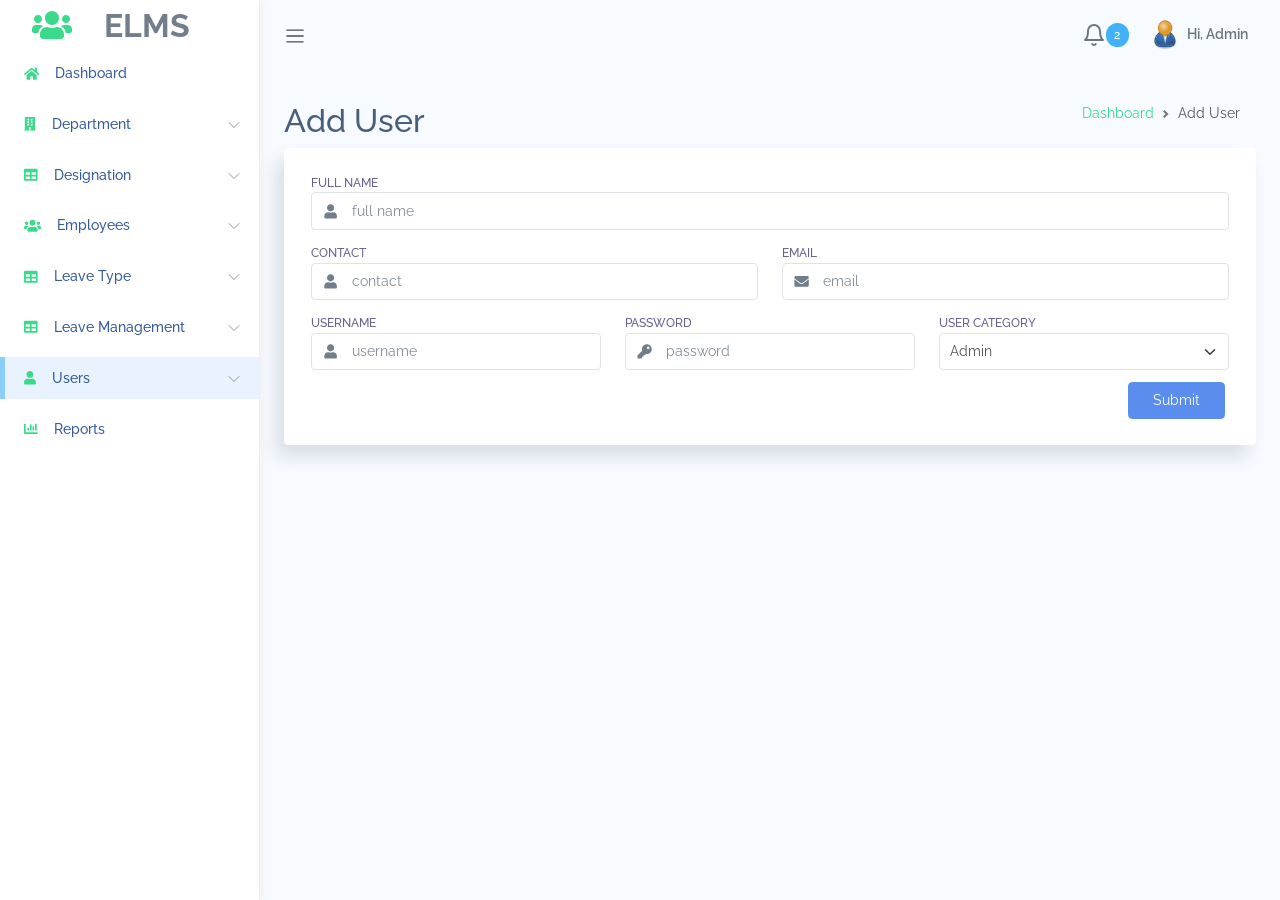
<file: newleave/add_user.html>
<!DOCTYPE html>
<html lang="en">
<head>
    <meta charset="UTF-8">
    <meta name="viewport" content="width=device-width, initial-scale=1.0">
    <title>Add User</title>
    
    <link rel="stylesheet" href="assets/css/bootstrap.css">
    
      <script defer src="assets/fontawesome/js/all.min.js"></script>
    <link rel="stylesheet" href="assets/vendors/perfect-scrollbar/perfect-scrollbar.css">
    <link rel="stylesheet" href="assets/css/app.css">
      <style type="text/css">
        .notif:hover{
          background-color: rgba(0,0,0,0.1);
                  }
      </style>
</head>
<body>
    <div id="app">
        <div id="sidebar" class='active'>
            <div class="sidebar-wrapper active">
    <div class="sidebar-header" style="height: 50px;margin-top: -30px">
                      <i class="fa fa-users text-success me-4"></i>
                        <span>ELMS</span>
                </div>
               <div class="sidebar-menu">
                  <ul class="menu">
                     <li class="sidebar-item ">
                        <a href="index.html" class='sidebar-link'>
                        <i class="fa fa-home text-success"></i>
                        <span>Dashboard</span>
                        </a>
                     </li>
                     <li class="sidebar-item  has-sub">
                        <a href="#" class='sidebar-link'>
                        <i class="fa fa-building text-success"></i>
                        <span>Department</span>
                        </a>
                        <ul class="submenu ">
                           <li>
                              <a href="add_department.html">Add Department</a>
                           </li>
                           <li>
                              <a href="manage_department.html">Manage Department</a>
                           </li>
                        </ul>
                     </li>
                     <li class="sidebar-item  has-sub">
                        <a href="#" class='sidebar-link'>
                        <i class="fa fa-table text-success"></i>
                        <span>Designation</span>
                        </a>
                        <ul class="submenu ">
                           <li>
                              <a href="add_designation.html">Add Designation</a>
                           </li>
                           <li>
                              <a href="manage_designation.html">Manage Designation</a>
                           </li>
                        </ul>
                     </li>
                     <li class="sidebar-item  has-sub">
                        <a href="#" class='sidebar-link'>
                        <i class="fa fa-users text-success"></i>
                        <span>Employees</span>
                        </a>
                        <ul class="submenu ">
                           <li>
                              <a href="add_employee.html">Add Employee</a>
                           </li>
                           <li>
                              <a href="manage_employee.html">Manage Employee</a>
                           </li>
                        </ul>
                     </li>
                     <li class="sidebar-item  has-sub">
                        <a href="#" class='sidebar-link'>
                        <i class="fa fa-table text-success"></i>
                        <span>Leave Type</span>
                        </a>
                        <ul class="submenu ">
                           <li>
                              <a href="add_leave_type.html">Add Leave Type</a>
                           </li>
                           <li>
                              <a href="manage_leave_type.html">Manage Leave Type</a>
                           </li>
                        </ul>
                     </li>
                     <li class="sidebar-item  has-sub">
                        <a href="#" class='sidebar-link'>
                        <i class="fa fa-table text-success"></i>
                        <span>Leave Management</span>
                        </a>
                        <ul class="submenu ">
                           <li>
                              <a href="all_leave.html">All Leaves</a>
                           </li>
                           <li>
                              <a href="pending_leave.html">Pending Leaves</a>
                           </li>
                           <li>
                              <a href="approve_leave.html">Approve Leaves</a>
                           </li>
                           <li>
                              <a href="not_approve_leave.html">Not Approve Leaves</a>
                           </li>
                        </ul>
                     </li>
                     <li class="sidebar-item active has-sub">
                        <a href="#" class='sidebar-link'>
                        <i class="fa fa-user text-success"></i>
                        <span>Users</span>
                        </a>
                        <ul class="submenu ">
                           <li>
                              <a href="add_user.html">Add User</a>
                           </li>
                           <li>
                              <a href="manage_user.html">Manage Users</a>
                           </li>
                        </ul>
                     </li>
                     <li class="sidebar-item ">
                        <a href="reports.html" class='sidebar-link'>
                        <i class="fa fa-chart-bar text-success"></i>
                        <span>Reports</span>
                        </a>
                     </li>
                  </ul>
    </div>
    <button class="sidebar-toggler btn x"><i data-feather="x"></i></button>
</div>
        </div>
        <div id="main">
            <nav class="navbar navbar-header navbar-expand navbar-light">
                <a class="sidebar-toggler" href="#"><span class="navbar-toggler-icon"></span></a>
                <button class="btn navbar-toggler" type="button" data-bs-toggle="collapse" data-bs-target="#navbarSupportedContent"
                    aria-controls="navbarSupportedContent" aria-expanded="false" aria-label="Toggle navigation">
                    <span class="navbar-toggler-icon"></span>
                </button>
                <div class="collapse navbar-collapse" id="navbarSupportedContent">
                    <ul class="navbar-nav d-flex align-items-center navbar-light ms-auto">
                      <li class="dropdown nav-icon">
                            <a href="#" data-bs-toggle="dropdown"
                                class="nav-link  dropdown-toggle nav-link-lg nav-link-user">
                                <div class="d-lg-inline-block">
                                    <i data-feather="bell"></i><span class="badge bg-info">2</span>
                                </div>
                            </a>
                            <div class="dropdown-menu dropdown-menu-end dropdown-menu-large">
                                <h6 class='py-2 px-4'>Notifications</h6>
                                <ul class="list-group rounded-none">
                                    <li class="list-group-item border-0 align-items-start">
                                    <div class="row mb-2">
                                    <div class="col-md-12 notif">
                                            <a href="leave_details.html"><h6 class='text-bold'>John Doe</h6>
                                            <p class='text-xs'>
                                                applied for leave at 05-21-2021
                                            </p></a>
                                        </div>
                                    <div class="col-md-12 notif">
                                            <a href="leave_details.html"><h6 class='text-bold'>Jane Doe</h6>
                                            <p class='text-xs'>
                                                applied for leave at 05-21-2021
                                            </p></a>
                                        </div>
                                      </div>
                                    </li>
                                </ul>
                            </div>
                        </li>
                     <li class="dropdown">
                        <a href="#" data-bs-toggle="dropdown"
                           class="nav-link dropdown-toggle nav-link-lg nav-link-user">
                           <div class="avatar me-1">
                              <img src="assets/images/admin.png" alt="" srcset="">
                           </div>
                           <div class="d-none d-md-block d-lg-inline-block">Hi, Admin</div>
                        </a>
                        <div class="dropdown-menu dropdown-menu-end">
                           <a class="dropdown-item" href="#"><i data-feather="user"></i> Account</a>
                           <a class="dropdown-item" href="#"><i data-feather="settings"></i> Settings</a>
                           <div class="dropdown-divider"></div>
                           <a class="dropdown-item" href="login.html"><i data-feather="log-out"></i> Logout</a>
                        </div>
                     </li>
                  </ul>
                </div>
            </nav>
            
<div class="main-content container-fluid">
    <div class="page-title">
        <div class="row">
            <div class="col-12 col-md-6 order-md-1 order-last">
                <h3>Add User</h3>
            </div>
            <div class="col-12 col-md-6 order-md-2 order-first">
                <nav aria-label="breadcrumb" class='breadcrumb-header'>
                    <ol class="breadcrumb">
                        <li class="breadcrumb-item"><a href="index.html" class="text-success">Dashboard</a></li>
                        <li class="breadcrumb-item active" aria-current="page">Add User</li>
                    </ol>
                </nav>
            </div>
        </div>

    </div>


    <!-- // Basic multiple Column Form section start -->
    <section id="multiple-column-form">
        <div class="row match-height">
            <div class="col-12">
                <div class="card">
                    <div class="card-content">
                        <div class="card-body">
                            <form class="form">
                                <div class="row">
                                    <div class="col-md-12 col-12">
                                        <div class="form-group has-icon-left">
                                            <label for="first-name-icon">Full Name</label>
                                            <div class="position-relative">
                                                <input type="text" class="form-control" placeholder="full name" id="first-name-icon">
                                                <div class="form-control-icon">
                                                    <i class="fa fa-user"></i>
                                                </div>
                                            </div>
                                        </div>
                                    </div>
                                    <div class="col-md-6 col-12">
                                        <div class="form-group has-icon-left">
                                            <label for="first-name-icon">Contact</label>
                                            <div class="position-relative">
                                                <input type="text" class="form-control" placeholder="contact" id="first-name-icon">
                                                <div class="form-control-icon">
                                                    <i class="fa fa-user"></i>
                                                </div>
                                            </div>
                                        </div>
                                    </div><div class="col-md-6 col-12">
                                        <div class="form-group has-icon-left">
                                            <label for="first-name-icon">Email</label>
                                            <div class="position-relative">
                                                <input type="text" class="form-control" placeholder="email" id="first-name-icon">
                                                <div class="form-control-icon">
                                                    <i class="fa fa-envelope"></i>
                                                </div>
                                            </div>
                                        </div>
                                    </div>
                                    <div class="col-md-4 col-12">
                                        <div class="form-group has-icon-left">
                                            <label for="first-name-icon">Username</label>
                                            <div class="position-relative">
                                                <input type="text" class="form-control" placeholder="username" id="first-name-icon">
                                                <div class="form-control-icon">
                                                    <i class="fa fa-user"></i>
                                                </div>
                                            </div>
                                        </div>
                                    </div>
                                    <div class="col-md-4 col-12">
                                        <div class="form-group has-icon-left">
                                            <label for="first-name-icon">Password</label>
                                            <div class="position-relative">
                                                <input type="password" class="form-control" placeholder="password" id="first-name-icon">
                                                <div class="form-control-icon">
                                                    <i class="fa fa-key"></i>
                                                </div>
                                            </div>
                                        </div>
                                    </div>
                                    <div class="col-md-4 col-12">
                                        <div class="form-group has-icon-left">
                                            <label for="first-name-icon">User Category</label>
                                            <div class="position-relative">
                                                <fieldset class="form-group">
                                                    <select class="form-select" id="basicSelect">
                                                        <option>Admin</option>
                                                        <option>Staff</option>
                                                    </select>
                                                </fieldset>
                                            </div>
                                        </div>
                                    </div>
                                    <div class="col-12 d-flex justify-content-end">
                                        <button type="submit" class="btn btn-primary me-1 mb-1">Submit</button>
                                    </div>
                                </div>
                            </form>
                        </div>
                    </div>
                </div>
            </div>
        </div>
    </section>
    <!-- // Basic multiple Column Form section end -->
</div>

        </div>
    </div>
    <script src="assets/js/feather-icons/feather.min.js"></script>
    <script src="assets/vendors/perfect-scrollbar/perfect-scrollbar.min.js"></script>
    <script src="assets/js/app.js"></script>
    
    <script src="assets/js/main.js"></script>
</body>
</html>
</file>
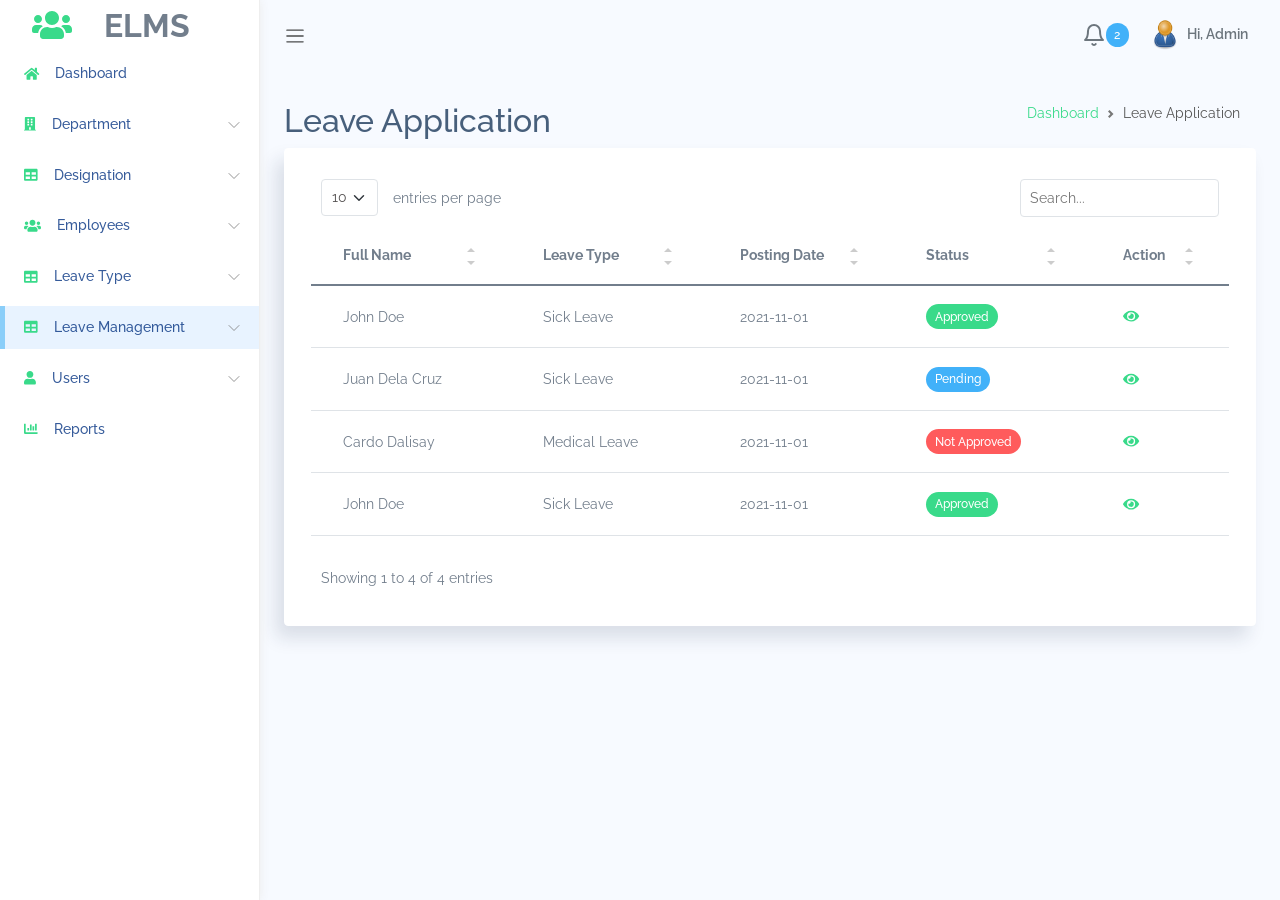
<file: newleave/all_leave.html>
<!DOCTYPE html>
<html lang="en">

<head>
    <meta charset="UTF-8">
    <meta name="viewport" content="width=device-width, initial-scale=1.0">
    <title>List of Leaves Application</title>

    <link rel="stylesheet" href="assets/css/bootstrap.css">

    <link rel="stylesheet" href="assets/vendors/simple-datatables/style.css">

    <script defer src="assets/fontawesome/js/all.min.js"></script>
    <link rel="stylesheet" href="assets/vendors/perfect-scrollbar/perfect-scrollbar.css">
    <link rel="stylesheet" href="assets/css/app.css">
    <link rel="shortcut icon" href="assets/images/favicon.svg" type="image/x-icon">
</head>

<body>
    <div id="app">
        <div id="sidebar" class='active'>
            <div class="sidebar-wrapper active">
<div class="sidebar-header" style="height: 50px;margin-top: -30px">
                      <i class="fa fa-users text-success me-4"></i>
                        <span>ELMS</span>
                </div>
               <div class="sidebar-menu">
                  <ul class="menu">
                     <li class="sidebar-item ">
                        <a href="index.html" class='sidebar-link'>
                        <i class="fa fa-home text-success"></i>
                        <span>Dashboard</span>
                        </a>
                     </li>
                     <li class="sidebar-item has-sub">
                        <a href="#" class='sidebar-link'>
                        <i class="fa fa-building text-success"></i>
                        <span>Department</span>
                        </a>
                        <ul class="submenu ">
                           <li>
                              <a href="add_department.html">Add Department</a>
                           </li>
                           <li>
                              <a href="manage_department.html">Manage Department</a>
                           </li>
                        </ul>
                     </li>
                     <li class="sidebar-item has-sub">
                        <a href="#" class='sidebar-link'>
                        <i class="fa fa-table text-success"></i>
                        <span>Designation</span>
                        </a>
                        <ul class="submenu ">
                           <li>
                              <a href="add_designation.html">Add Designation</a>
                           </li>
                           <li>
                              <a href="manage_designation.html">Manage Designation</a>
                           </li>
                        </ul>
                     </li>
                     <li class="sidebar-item has-sub">
                        <a href="#" class='sidebar-link'>
                        <i class="fa fa-users text-success"></i>
                        <span>Employees</span>
                        </a>
                        <ul class="submenu ">
                           <li>
                              <a href="add_employee.html">Add Employee</a>
                           </li>
                           <li>
                              <a href="manage_employee.html">Manage Employee</a>
                           </li>
                        </ul>
                     </li>
                     <li class="sidebar-item  has-sub">
                        <a href="#" class='sidebar-link'>
                        <i class="fa fa-table text-success"></i>
                        <span>Leave Type</span>
                        </a>
                        <ul class="submenu ">
                           <li>
                              <a href="add_leave_type.html">Add Leave Type</a>
                           </li>
                           <li>
                              <a href="manage_leave_type.html">Manage Leave Type</a>
                           </li>
                        </ul>
                     </li>
                     <li class="sidebar-item active has-sub">
                        <a href="#" class='sidebar-link'>
                        <i class="fa fa-table text-success"></i>
                        <span>Leave Management</span>
                        </a>
                        <ul class="submenu ">
                           <li>
                              <a href="all_leave.html">All Leaves</a>
                           </li>
                           <li>
                              <a href="pending_leave.html">Pending Leaves</a>
                           </li>
                           <li>
                              <a href="approve_leave.html">Approve Leaves</a>
                           </li>
                           <li>
                              <a href="not_approve_leave.html">Not Approve Leaves</a>
                           </li>
                        </ul>
                     </li>
                     <li class="sidebar-item  has-sub">
                        <a href="#" class='sidebar-link'>
                        <i class="fa fa-user text-success"></i>
                        <span>Users</span>
                        </a>
                        <ul class="submenu ">
                           <li>
                              <a href="add_user.html">Add User</a>
                           </li>
                           <li>
                              <a href="manage_user.html">Manage Users</a>
                           </li>
                        </ul>
                     </li>
                     <li class="sidebar-item ">
                        <a href="reports.html" class='sidebar-link'>
                        <i class="fa fa-chart-bar text-success"></i>
                        <span>Reports</span>
                        </a>
                     </li>
                  </ul>
                </div>
                <button class="sidebar-toggler btn x"><i data-feather="x"></i></button>
            </div>
        </div>
        <div id="main">
            <nav class="navbar navbar-header navbar-expand navbar-light">
                <a class="sidebar-toggler" href="#"><span class="navbar-toggler-icon"></span></a>
                <button class="btn navbar-toggler" type="button" data-bs-toggle="collapse"
                    data-bs-target="#navbarSupportedContent" aria-controls="navbarSupportedContent"
                    aria-expanded="false" aria-label="Toggle navigation">
                    <span class="navbar-toggler-icon"></span>
                </button>
                <div class="collapse navbar-collapse" id="navbarSupportedContent">
                    <ul class="navbar-nav d-flex align-items-center navbar-light ms-auto">
                      <li class="dropdown nav-icon">
                            <a href="#" data-bs-toggle="dropdown"
                                class="nav-link  dropdown-toggle nav-link-lg nav-link-user">
                                <div class="d-lg-inline-block">
                                    <i data-feather="bell"></i><span class="badge bg-info">2</span>
                                </div>
                            </a>
                            <div class="dropdown-menu dropdown-menu-end dropdown-menu-large">
                                <h6 class='py-2 px-4'>Notifications</h6>
                                <ul class="list-group rounded-none">
                                    <li class="list-group-item border-0 align-items-start">
                                    <div class="row mb-2">
                                    <div class="col-md-12 notif">
                                            <a href="leave_details.html"><h6 class='text-bold'>John Doe</h6>
                                            <p class='text-xs'>
                                                applied for leave at 05-21-2021
                                            </p></a>
                                        </div>
                                    <div class="col-md-12 notif">
                                            <a href="leave_details.html"><h6 class='text-bold'>Jane Doe</h6>
                                            <p class='text-xs'>
                                                applied for leave at 05-21-2021
                                            </p></a>
                                        </div>
                                      </div>
                                    </li>
                                </ul>
                            </div>
                        </li>
                     <li class="dropdown">
                        <a href="#" data-bs-toggle="dropdown"
                           class="nav-link dropdown-toggle nav-link-lg nav-link-user">
                           <div class="avatar me-1">
                              <img src="assets/images/admin.png" alt="" srcset="">
                           </div>
                           <div class="d-none d-md-block d-lg-inline-block">Hi, Admin</div>
                        </a>
                        <div class="dropdown-menu dropdown-menu-end">
                           <a class="dropdown-item" href="#"><i data-feather="user"></i> Account</a>
                           <a class="dropdown-item" href="#"><i data-feather="settings"></i> Settings</a>
                           <div class="dropdown-divider"></div>
                           <a class="dropdown-item" href="login.html"><i data-feather="log-out"></i> Logout</a>
                        </div>
                     </li>
                  </ul>
                </div>
            </nav>

            <div class="main-content container-fluid">
                <div class="page-title">
                    <div class="row">
                        <div class="col-12 col-md-6 order-md-1 order-last">
                            <h3>Leave Application</h3>
                        </div>
                        <div class="col-12 col-md-6 order-md-2 order-first">
                            <nav aria-label="breadcrumb" class='breadcrumb-header'>
                                <ol class="breadcrumb">
                                    <li class="breadcrumb-item"><a href="index.html" class="text-success">Dashboard</a></li>
                                    <li class="breadcrumb-item active" aria-current="page">Leave Application</li>
                                </ol>
                            </nav>
                        </div>
                    </div>
                </div>
                <section class="section">
                    <div class="card">
                        <div class="card-body">
                            <table class='table' id="table1">
                                <thead>
                                    <tr>
                                        <th>Full Name</th>
                                        <th>Leave Type</th>
                                        <th>Posting Date</th>
                                        <th>Status</th>
                                        <th>Action</th>
                                    </tr>
                                </thead>
                                <tbody>
                                    <tr>
                                        <td>John Doe</td>
                                        <td>Sick Leave</td>
                                        <td>2021-11-01</td>
                                        <td>
                                            <span class="badge bg-success">Approved</span>
                                        </td>
                                        <td><a href="editDesignation.php"><i class="fa fa-eye text-success"></i></a></td>
                                    </tr>
                                    <tr>
                                        <td>Juan Dela Cruz</td>
                                        <td>Sick Leave</td>
                                        <td>2021-11-01</td>
                                        <td>
                                            <span class="badge bg-info">Pending</span>
                                        </td>
                                        <td><a href="editDesignation.php"><i class="fa fa-eye text-success"></i></a></td>
                                    </tr>
                                    <tr>
                                        <td>Cardo Dalisay</td>
                                        <td>Medical Leave</td>
                                        <td>2021-11-01</td>
                                        <td>
                                            <span class="badge bg-danger">Not Approved</span>
                                        </td>
                                        <td><a href="editDesignation.php"><i class="fa fa-eye text-success"></i></a></td>
                                    </tr>
                                    <tr>
                                        <td>John Doe</td>
                                        <td>Sick Leave</td>
                                        <td>2021-11-01</td>
                                        <td>
                                            <span class="badge bg-success">Approved</span>
                                        </td>
                                        <td><a href="editDesignation.php"><i class="fa fa-eye text-success"></i></a></td>
                                    </tr>
                                </tbody>
                            </table>
                        </div>
                    </div>

                </section>
            </div>
        </div>
    </div>
    <script src="assets/js/feather-icons/feather.min.js"></script>
    <script src="assets/vendors/perfect-scrollbar/perfect-scrollbar.min.js"></script>
    <script src="assets/js/app.js"></script>

    <script src="assets/vendors/simple-datatables/simple-datatables.js"></script>
    <script src="assets/js/vendors.js"></script>

    <script src="assets/js/main.js"></script>
</body>

</html>
</file>
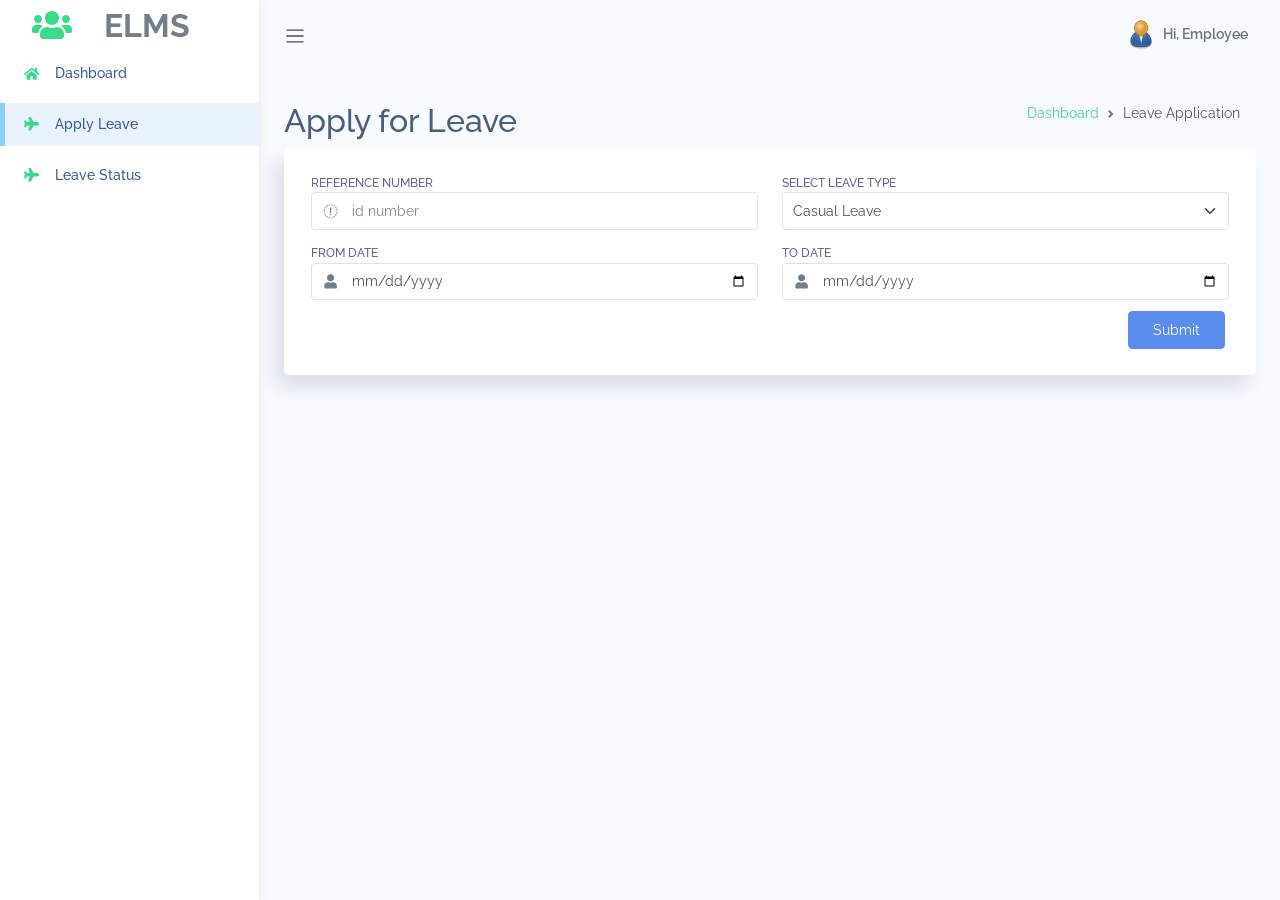
<file: newleave/apply_leave.html>
<!DOCTYPE html>
<html lang="en">
<head>
    <meta charset="UTF-8">
    <meta name="viewport" content="width=device-width, initial-scale=1.0">
    <title>Application Leave</title>
    
    <link rel="stylesheet" href="assets/css/bootstrap.css">
    
      <script defer src="assets/fontawesome/js/all.min.js"></script>
    <link rel="stylesheet" href="assets/vendors/perfect-scrollbar/perfect-scrollbar.css">
    <link rel="stylesheet" href="assets/css/app.css">
</head>
<body>
    <div id="app">
        <div id="sidebar" class='active'>
            <div class="sidebar-wrapper active">
    <div class="sidebar-header" style="height: 50px;margin-top: -30px">
                      <i class="fa fa-users text-success me-4"></i>
                        <span>ELMS</span>
                </div>
               <div class="sidebar-menu">
                  <ul class="menu">
                     <li class="sidebar-item ">
                        <a href="employee.html" class='sidebar-link'>
                        <i class="fa fa-home text-success"></i>
                        <span>Dashboard</span>
                        </a>
                     </li>
                     <li class="sidebar-item active">
                        <a href="apply_leave.html" class='sidebar-link'>
                        <i class="fa fa-plane text-success"></i>
                        <span>Apply Leave</span>
                        </a>
                     </li>
                     <li class="sidebar-item ">
                        <a href="leave_status.html" class='sidebar-link'>
                        <i class="fa fa-plane text-success"></i>
                        <span>Leave Status</span>
                        </a>
                     </li>
                  </ul>
    </div>
    <button class="sidebar-toggler btn x"><i data-feather="x"></i></button>
</div>
        </div>
        <div id="main">
            <nav class="navbar navbar-header navbar-expand navbar-light">
                <a class="sidebar-toggler" href="#"><span class="navbar-toggler-icon"></span></a>
                <button class="btn navbar-toggler" type="button" data-bs-toggle="collapse" data-bs-target="#navbarSupportedContent"
                    aria-controls="navbarSupportedContent" aria-expanded="false" aria-label="Toggle navigation">
                    <span class="navbar-toggler-icon"></span>
                </button>
                <div class="collapse navbar-collapse" id="navbarSupportedContent">
                    <ul class="navbar-nav d-flex align-items-center navbar-light ms-auto">
                      
                     <li class="dropdown">
                        <a href="#" data-bs-toggle="dropdown"
                           class="nav-link dropdown-toggle nav-link-lg nav-link-user">
                           <div class="avatar me-1">
                              <img src="assets/images/admin.png" alt="" srcset="">
                           </div>
                           <div class="d-none d-md-block d-lg-inline-block">Hi, Employee</div>
                        </a>
                        <div class="dropdown-menu dropdown-menu-end">
                           <a class="dropdown-item" href="update.html"><i data-feather="user"></i> Account</a>
                           <a class="dropdown-item" href="update_password.html"><i data-feather="settings"></i> Settings</a>
                           <div class="dropdown-divider"></div>
                           <a class="dropdown-item" href="login.html"><i data-feather="log-out"></i> Logout</a>
                        </div>
                     </li>
                  </ul>
                </div>
            </nav>
            
<div class="main-content container-fluid">
    <div class="page-title">
        <div class="row">
            <div class="col-12 col-md-6 order-md-1 order-last">
                <h3>Apply for Leave</h3>
            </div>
            <div class="col-12 col-md-6 order-md-2 order-first">
                <nav aria-label="breadcrumb" class='breadcrumb-header'>
                    <ol class="breadcrumb">
                        <li class="breadcrumb-item"><a href="index.html" class="text-success">Dashboard</a></li>
                        <li class="breadcrumb-item active" aria-current="page">Leave Application</li>
                    </ol>
                </nav>
            </div>
        </div>

    </div>


    <!-- // Basic multiple Column Form section start -->
    <section id="multiple-column-form">
        <div class="row match-height">
            <div class="col-12">
                <div class="card">
                    <div class="card-content">
                        <div class="card-body">
                            <form class="form">
                                <div class="row">
                                    <div class="col-md-6 col-12">
                                        <div class="form-group has-icon-left">
                                            <label for="first-name-icon">Reference Number</label>
                                            <div class="position-relative">
                                                <input type="text" class="form-control" placeholder="id number" id="first-name-icon">
                                                <div class="form-control-icon">
                                                    <i class="fa fa-hash"></i>
                                                </div>
                                            </div>
                                        </div>
                                    </div>
                                    <div class="col-md-6 col-12">
                                        <div class="form-group has-icon-left">
                                            <label for="first-name-icon">Select Leave Type</label>
                                            <div class="position-relative">
                                                <fieldset class="form-group">
                                                    <select class="form-select" id="basicSelect">
                                                        <option>Casual Leave</option>
                                                        <option>Sick Leave</option>
                                                    </select>
                                                </fieldset>
                                            </div>
                                        </div>
                                    </div>
                                    <div class="col-md-6 col-12">
                                        <div class="form-group has-icon-left">
                                            <label for="first-name-icon">From Date</label>
                                            <div class="position-relative">
                                                <input type="date" class="form-control" placeholder="first name" id="first-name-icon">
                                                <div class="form-control-icon">
                                                    <i class="fa fa-user"></i>
                                                </div>
                                            </div>
                                        </div>
                                    </div>
                                    <div class="col-md-6 col-12">
                                        <div class="form-group has-icon-left">
                                            <label for="first-name-icon">To Date</label>
                                            <div class="position-relative">
                                                <input type="date" class="form-control" placeholder="first name" id="first-name-icon">
                                                <div class="form-control-icon">
                                                    <i class="fa fa-user"></i>
                                                </div>
                                            </div>
                                        </div>
                                    </div>
                                    <div class="col-12 d-flex justify-content-end">
                                        <button type="submit" class="btn btn-primary me-1 mb-1">Submit</button>
                                    </div>
                                </div>
                            </form>
                        </div>
                    </div>
                </div>
            </div>
        </div>
    </section>
    <!-- // Basic multiple Column Form section end -->
</div>

        </div>
    </div>
    <script src="assets/js/feather-icons/feather.min.js"></script>
    <script src="assets/vendors/perfect-scrollbar/perfect-scrollbar.min.js"></script>
    <script src="assets/js/app.js"></script>
    
    <script src="assets/js/main.js"></script>
</body>
</html>
</file>
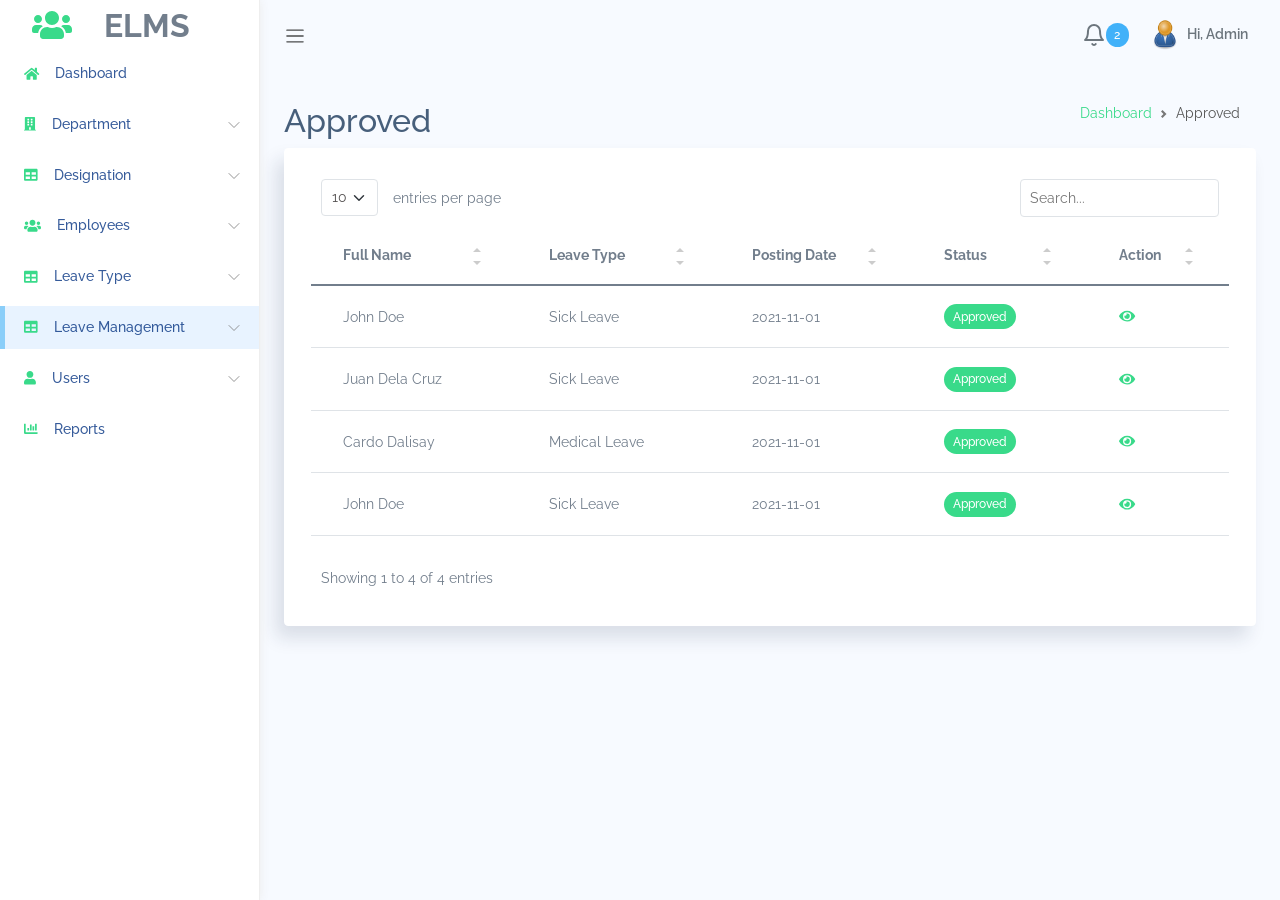
<file: newleave/approve_leave.html>
<!DOCTYPE html>
<html lang="en">

<head>
    <meta charset="UTF-8">
    <meta name="viewport" content="width=device-width, initial-scale=1.0">
    <title>Approved</title>

    <link rel="stylesheet" href="assets/css/bootstrap.css">

    <link rel="stylesheet" href="assets/vendors/simple-datatables/style.css">

    <script defer src="assets/fontawesome/js/all.min.js"></script>
    <link rel="stylesheet" href="assets/vendors/perfect-scrollbar/perfect-scrollbar.css">
    <link rel="stylesheet" href="assets/css/app.css">
    <link rel="shortcut icon" href="assets/images/favicon.svg" type="image/x-icon">
</head>

<body>
    <div id="app">
        <div id="sidebar" class='active'>
            <div class="sidebar-wrapper active">
<div class="sidebar-header" style="height: 50px;margin-top: -30px">
                      <i class="fa fa-users text-success me-4"></i>
                        <span>ELMS</span>
                </div>
               <div class="sidebar-menu">
                  <ul class="menu">
                     <li class="sidebar-item ">
                        <a href="index.html" class='sidebar-link'>
                        <i class="fa fa-home text-success"></i>
                        <span>Dashboard</span>
                        </a>
                     </li>
                     <li class="sidebar-item has-sub">
                        <a href="#" class='sidebar-link'>
                        <i class="fa fa-building text-success"></i>
                        <span>Department</span>
                        </a>
                        <ul class="submenu ">
                           <li>
                              <a href="add_department.html">Add Department</a>
                           </li>
                           <li>
                              <a href="manage_department.html">Manage Department</a>
                           </li>
                        </ul>
                     </li>
                     <li class="sidebar-item has-sub">
                        <a href="#" class='sidebar-link'>
                        <i class="fa fa-table text-success"></i>
                        <span>Designation</span>
                        </a>
                        <ul class="submenu ">
                           <li>
                              <a href="add_designation.html">Add Designation</a>
                           </li>
                           <li>
                              <a href="manage_designation.html">Manage Designation</a>
                           </li>
                        </ul>
                     </li>
                     <li class="sidebar-item has-sub">
                        <a href="#" class='sidebar-link'>
                        <i class="fa fa-users text-success"></i>
                        <span>Employees</span>
                        </a>
                        <ul class="submenu ">
                           <li>
                              <a href="add_employee.html">Add Employee</a>
                           </li>
                           <li>
                              <a href="manage_employee.html">Manage Employee</a>
                           </li>
                        </ul>
                     </li>
                     <li class="sidebar-item  has-sub">
                        <a href="#" class='sidebar-link'>
                        <i class="fa fa-table text-success"></i>
                        <span>Leave Type</span>
                        </a>
                        <ul class="submenu ">
                           <li>
                              <a href="add_leave_type.html">Add Leave Type</a>
                           </li>
                           <li>
                              <a href="manage_leave_type.html">Manage Leave Type</a>
                           </li>
                        </ul>
                     </li>
                     <li class="sidebar-item active has-sub">
                        <a href="#" class='sidebar-link'>
                        <i class="fa fa-table text-success"></i>
                        <span>Leave Management</span>
                        </a>
                        <ul class="submenu ">
                           <li>
                              <a href="all_leave.html">All Leaves</a>
                           </li>
                           <li>
                              <a href="pending_leave.html">Pending Leaves</a>
                           </li>
                           <li>
                              <a href="approve_leave.html">Approve Leaves</a>
                           </li>
                           <li>
                              <a href="not_approve_leave.html">Not Approve Leaves</a>
                           </li>
                        </ul>
                     </li>
                     <li class="sidebar-item  has-sub">
                        <a href="#" class='sidebar-link'>
                        <i class="fa fa-user text-success"></i>
                        <span>Users</span>
                        </a>
                        <ul class="submenu ">
                           <li>
                              <a href="add_user.html">Add User</a>
                           </li>
                           <li>
                              <a href="manage_user.html">Manage Users</a>
                           </li>
                        </ul>
                     </li>
                     <li class="sidebar-item ">
                        <a href="reports.html" class='sidebar-link'>
                        <i class="fa fa-chart-bar text-success"></i>
                        <span>Reports</span>
                        </a>
                     </li>
                  </ul>
                </div>
                <button class="sidebar-toggler btn x"><i data-feather="x"></i></button>
            </div>
        </div>
        <div id="main">
            <nav class="navbar navbar-header navbar-expand navbar-light">
                <a class="sidebar-toggler" href="#"><span class="navbar-toggler-icon"></span></a>
                <button class="btn navbar-toggler" type="button" data-bs-toggle="collapse"
                    data-bs-target="#navbarSupportedContent" aria-controls="navbarSupportedContent"
                    aria-expanded="false" aria-label="Toggle navigation">
                    <span class="navbar-toggler-icon"></span>
                </button>
                <div class="collapse navbar-collapse" id="navbarSupportedContent">
                    <ul class="navbar-nav d-flex align-items-center navbar-light ms-auto">
                      <li class="dropdown nav-icon">
                            <a href="#" data-bs-toggle="dropdown"
                                class="nav-link  dropdown-toggle nav-link-lg nav-link-user">
                                <div class="d-lg-inline-block">
                                    <i data-feather="bell"></i><span class="badge bg-info">2</span>
                                </div>
                            </a>
                            <div class="dropdown-menu dropdown-menu-end dropdown-menu-large">
                                <h6 class='py-2 px-4'>Notifications</h6>
                                <ul class="list-group rounded-none">
                                    <li class="list-group-item border-0 align-items-start">
                                    <div class="row mb-2">
                                    <div class="col-md-12 notif">
                                            <a href="leave_details.html"><h6 class='text-bold'>John Doe</h6>
                                            <p class='text-xs'>
                                                applied for leave at 05-21-2021
                                            </p></a>
                                        </div>
                                    <div class="col-md-12 notif">
                                            <a href="leave_details.html"><h6 class='text-bold'>Jane Doe</h6>
                                            <p class='text-xs'>
                                                applied for leave at 05-21-2021
                                            </p></a>
                                        </div>
                                      </div>
                                    </li>
                                </ul>
                            </div>
                        </li>
                     <li class="dropdown">
                        <a href="#" data-bs-toggle="dropdown"
                           class="nav-link dropdown-toggle nav-link-lg nav-link-user">
                           <div class="avatar me-1">
                              <img src="assets/images/admin.png" alt="" srcset="">
                           </div>
                           <div class="d-none d-md-block d-lg-inline-block">Hi, Admin</div>
                        </a>
                        <div class="dropdown-menu dropdown-menu-end">
                           <a class="dropdown-item" href="#"><i data-feather="user"></i> Account</a>
                           <a class="dropdown-item" href="#"><i data-feather="settings"></i> Settings</a>
                           <div class="dropdown-divider"></div>
                           <a class="dropdown-item" href="login.html"><i data-feather="log-out"></i> Logout</a>
                        </div>
                     </li>
                  </ul>
                </div>
            </nav>

            <div class="main-content container-fluid">
                <div class="page-title">
                    <div class="row">
                        <div class="col-12 col-md-6 order-md-1 order-last">
                            <h3>Approved</h3>
                        </div>
                        <div class="col-12 col-md-6 order-md-2 order-first">
                            <nav aria-label="breadcrumb" class='breadcrumb-header'>
                                <ol class="breadcrumb">
                                    <li class="breadcrumb-item"><a href="index.html" class="text-success">Dashboard</a></li>
                                    <li class="breadcrumb-item active" aria-current="page">Approved</li>
                                </ol>
                            </nav>
                        </div>
                    </div>
                </div>
                <section class="section">
                    <div class="card">
                        <div class="card-body">
                            <table class='table' id="table1">
                                <thead>
                                    <tr>
                                        <th>Full Name</th>
                                        <th>Leave Type</th>
                                        <th>Posting Date</th>
                                        <th>Status</th>
                                        <th>Action</th>
                                    </tr>
                                </thead>
                                <tbody>
                                    <tr>
                                        <td>John Doe</td>
                                        <td>Sick Leave</td>
                                        <td>2021-11-01</td>
                                        <td>
                                            <span class="badge bg-success">Approved</span>
                                        </td>
                                        <td><a href="editDesignation.php"><i class="fa fa-eye text-success"></i></a></td>
                                    </tr>
                                    <tr>
                                        <td>Juan Dela Cruz</td>
                                        <td>Sick Leave</td>
                                        <td>2021-11-01</td>
                                        <td>
                                            <span class="badge bg-success">Approved</span>
                                        </td>
                                        <td><a href="editDesignation.php"><i class="fa fa-eye text-success"></i></a></td>
                                    </tr>
                                    <tr>
                                        <td>Cardo Dalisay</td>
                                        <td>Medical Leave</td>
                                        <td>2021-11-01</td>
                                        <td>
                                            <span class="badge bg-success">Approved</span>
                                        </td>
                                        <td><a href="editDesignation.php"><i class="fa fa-eye text-success"></i></a></td>
                                    </tr>
                                    <tr>
                                        <td>John Doe</td>
                                        <td>Sick Leave</td>
                                        <td>2021-11-01</td>
                                        <td>
                                            <span class="badge bg-success">Approved</span>
                                        </td>
                                        <td><a href="editDesignation.php"><i class="fa fa-eye text-success"></i></a></td>
                                    </tr>
                                </tbody>
                            </table>
                        </div>
                    </div>

                </section>
            </div>
        </div>
    </div>
    <script src="assets/js/feather-icons/feather.min.js"></script>
    <script src="assets/vendors/perfect-scrollbar/perfect-scrollbar.min.js"></script>
    <script src="assets/js/app.js"></script>

    <script src="assets/vendors/simple-datatables/simple-datatables.js"></script>
    <script src="assets/js/vendors.js"></script>

    <script src="assets/js/main.js"></script>
</body>

</html>
</file>
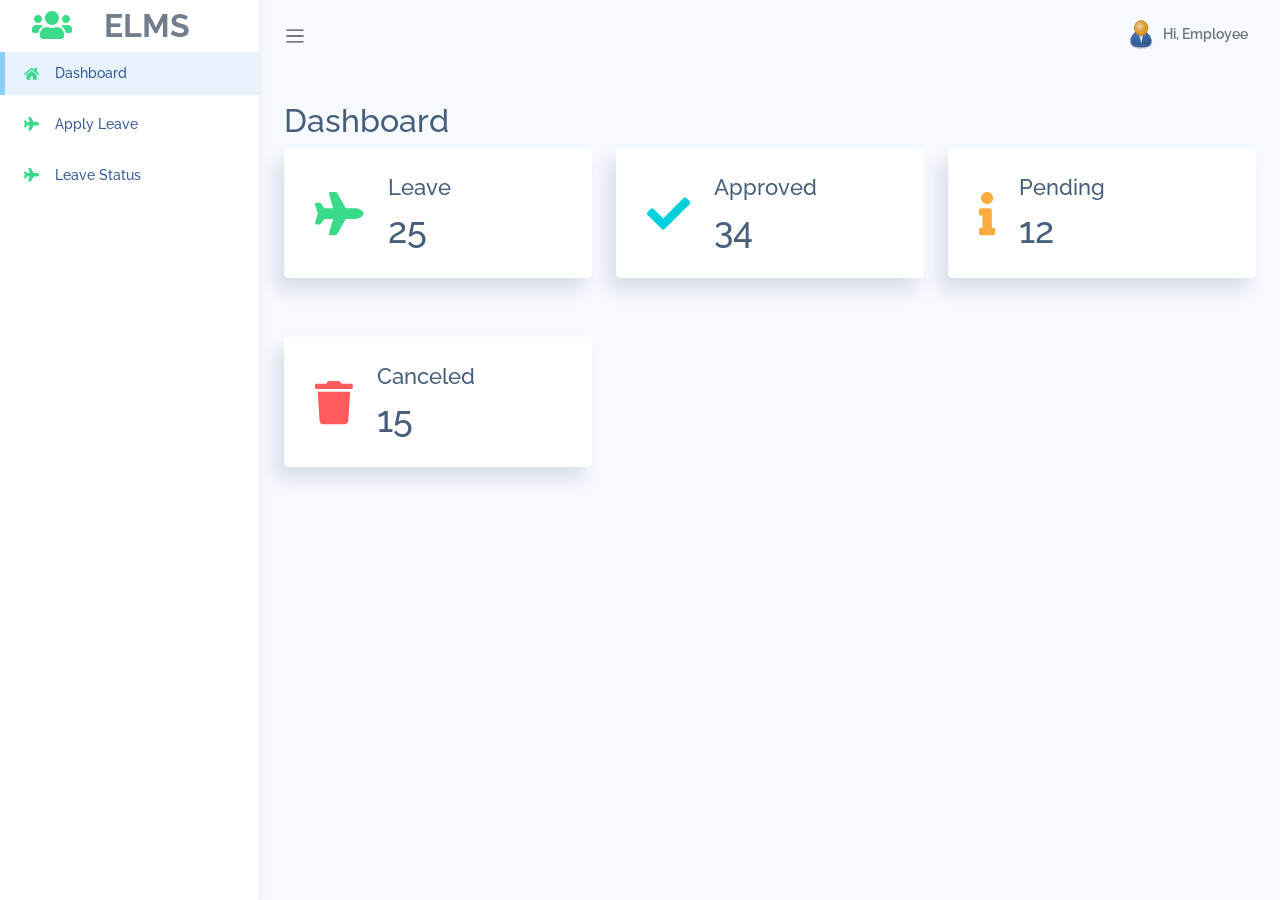
<file: newleave/employee.html>
<!DOCTYPE html>
<html lang="en">
   <head>
      <meta charset="UTF-8">
      <meta name="viewport" content="width=device-width, initial-scale=1.0">
      <title>Employee Leave Management System</title>
      <link rel="stylesheet" href="assets/css/bootstrap.css">
      <script defer src="assets/fontawesome/js/all.min.js"></script>
      <link rel="stylesheet" href="assets/vendors/chartjs/Chart.min.css">
      <link rel="stylesheet" href="assets/vendors/perfect-scrollbar/perfect-scrollbar.css">
      <link rel="stylesheet" href="assets/css/app.css">
      <link rel="shortcut icon" href="assets/images/favicon.svg" type="image/x-icon">
   </head>
   <body>
      <div id="app">
         <div id="sidebar" class='active'>
            <div class="sidebar-wrapper active">
               <div class="sidebar-header" style="height: 50px;margin-top: -30px">
                      <i class="fa fa-users text-success me-4"></i>
                        <span>ELMS</span>
                </div>
               <div class="sidebar-menu">
                  <ul class="menu">
                     <li class="sidebar-item active ">
                        <a href="employee.html" class='sidebar-link'>
                        <i class="fa fa-home text-success"></i>
                        <span>Dashboard</span>
                        </a>
                     </li>
                     <li class="sidebar-item ">
                        <a href="apply_leave.html" class='sidebar-link'>
                        <i class="fa fa-plane text-success"></i>
                        <span>Apply Leave</span>
                        </a>
                     </li>
                     <li class="sidebar-item ">
                        <a href="leave_status.html" class='sidebar-link'>
                        <i class="fa fa-plane text-success"></i>
                        <span>Leave Status</span>
                        </a>
                     </li>
                  </ul>
               </div>
               <button class="sidebar-toggler btn x"><i data-feather="x"></i></button>
            </div>
         </div>
         <div id="main">
            <nav class="navbar navbar-header navbar-expand navbar-light">
               <a class="sidebar-toggler" href="#"><span class="navbar-toggler-icon"></span></a>
               <button class="btn navbar-toggler" type="button" data-bs-toggle="collapse"
                  data-bs-target="#navbarSupportedContent" aria-controls="navbarSupportedContent"
                  aria-expanded="false" aria-label="Toggle navigation">
               <span class="navbar-toggler-icon"></span>
               </button>
               <div class="collapse navbar-collapse" id="navbarSupportedContent">
                  <ul class="navbar-nav d-flex align-items-center navbar-light ms-auto">
                    
                     <li class="dropdown">
                        <a href="#" data-bs-toggle="dropdown"
                           class="nav-link dropdown-toggle nav-link-lg nav-link-user">
                           <div class="avatar me-1">
                              <img src="assets/images/admin.png" alt="" srcset="">
                           </div>
                           <div class="d-none d-md-block d-lg-inline-block">Hi, Employee</div>
                        </a>
                        <div class="dropdown-menu dropdown-menu-end">
                           <a class="dropdown-item" href="update.html"><i data-feather="user"></i> Account</a>
                           <a class="dropdown-item" href="update_password.html"><i data-feather="settings"></i> Settings</a>
                           <div class="dropdown-divider"></div>
                           <a class="dropdown-item" href="login.html"><i data-feather="log-out"></i> Logout</a>
                        </div>
                     </li>
                  </ul>
               </div>
            </nav>
            <div class="main-content container-fluid">
               <div class="page-title">
                  <h3>Dashboard</h3>
               </div>
               <section class="section">
                  <div class="row mb-2">
                    <div class="col-xl-4 col-md-12 mb-4">
            <div class="card">
              <div class="card-body">
                <div class="d-flex justify-content-between p-md-1">
                  <div class="d-flex flex-row">
                    <div class="align-self-center">
                      <i class="fa fa-plane text-success fa-3x me-4"></i>
                    </div>
                    <div>
                      <h4>Leave</h4>
                    <h2 class="h1 mb-0">25</h2>
                    </div>
                  </div>
                </div>
              </div>
            </div>
          </div>          <div class="col-xl-4 col-md-12 mb-4">
            <div class="card">
              <div class="card-body">
                <div class="d-flex justify-content-between p-md-1">
                  <div class="d-flex flex-row">
                    <div class="align-self-center">
                      <i class="fa fa-check text-info fa-3x me-4"></i>
                    </div>
                    <div>
                      <h4>Approved</h4>
                    <h2 class="h1 mb-0">34</h2>
                    </div>
                  </div>
                </div>
              </div>
            </div>
          </div>          <div class="col-xl-4 col-md-12 mb-4">
            <div class="card">
              <div class="card-body">
                <div class="d-flex justify-content-between p-md-1">
                  <div class="d-flex flex-row">
                    <div class="align-self-center">
                      <i class="fa fa-info text-warning fa-3x me-4"></i>
                    </div>
                    <div>
                      <h4>Pending</h4>
                    <h2 class="h1 mb-0">12</h2>
                    </div>
                  </div>
                </div>
              </div>
            </div>
          </div>          <div class="col-xl-4 col-md-12 mb-4">
            <div class="card">
              <div class="card-body">
                <div class="d-flex justify-content-between p-md-1">
                  <div class="d-flex flex-row">
                    <div class="align-self-center">
                      <i class="fa fa-trash text-danger fa-3x me-4"></i>
                    </div>
                    <div>
                      <h4>Canceled</h4>
                    <h2 class="h1 mb-0">15</h2>
                    </div>
                  </div>
                </div>
              </div>
            </div>
          </div>
                  </div>
               </section>
            </div>
         </div>
      </div>
      <script src="assets/js/feather-icons/feather.min.js"></script>
      <script src="assets/vendors/perfect-scrollbar/perfect-scrollbar.min.js"></script>
      <script src="assets/js/app.js"></script>
      <script src="assets/vendors/chartjs/Chart.min.js"></script>
      <script src="assets/vendors/apexcharts/apexcharts.min.js"></script>
      <script src="assets/js/pages/dashboard.js"></script>
      <script src="assets/js/main.js"></script>
   </body>
</html>
</file>
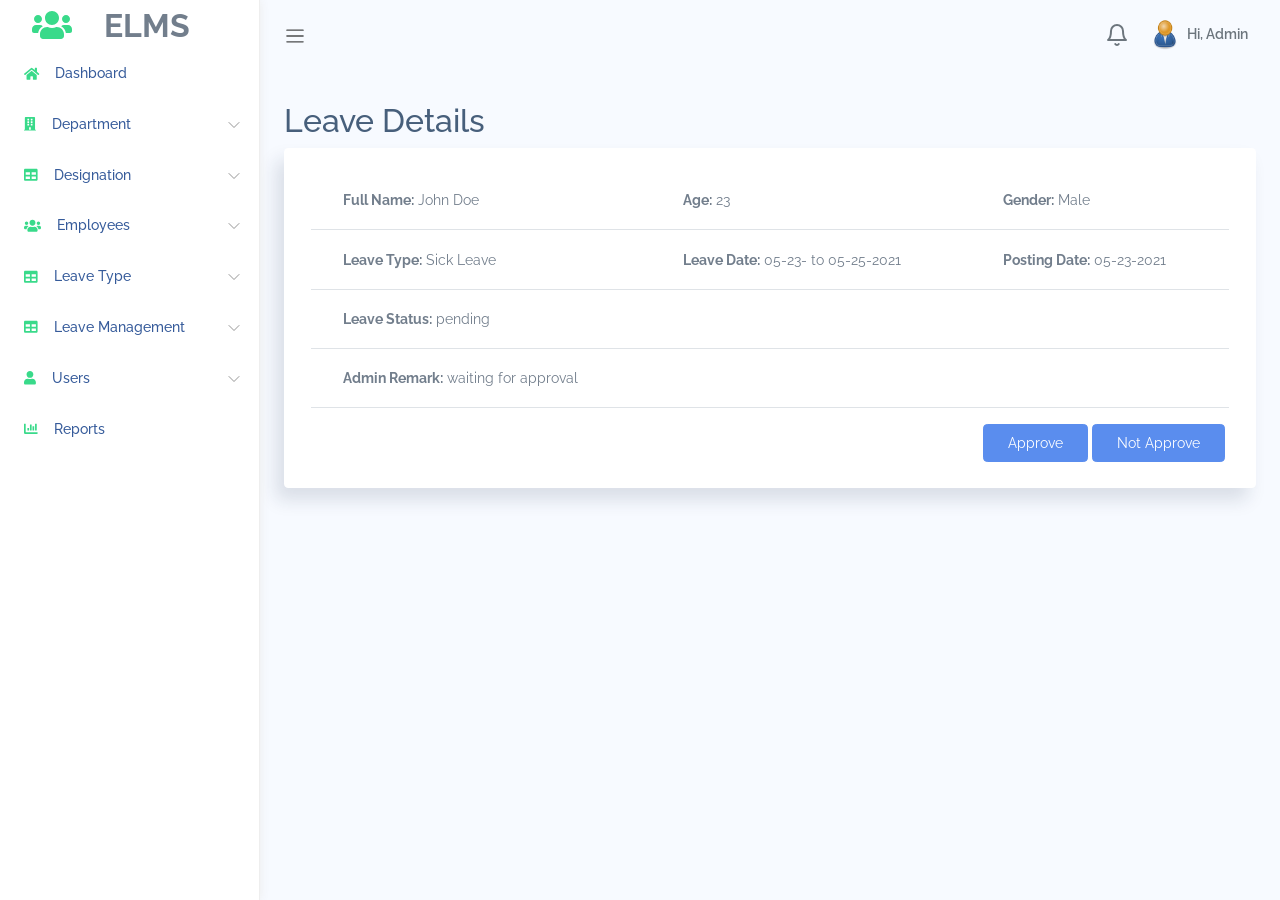
<file: newleave/leave_details.html>
<!DOCTYPE html>
<html lang="en">
   <head>
      <meta charset="UTF-8">
      <meta name="viewport" content="width=device-width, initial-scale=1.0">
      <title>Take Action</title>
      <link rel="stylesheet" href="assets/css/bootstrap.css">
      <script defer src="assets/fontawesome/js/all.min.js"></script>
      <link rel="stylesheet" href="assets/vendors/chartjs/Chart.min.css">
      <link rel="stylesheet" href="assets/vendors/perfect-scrollbar/perfect-scrollbar.css">
      <link rel="stylesheet" href="assets/css/app.css">
      <link rel="shortcut icon" href="assets/images/favicon.svg" type="image/x-icon">
      <style type="text/css">
        .notif:hover{
          background-color: rgba(0,0,0,0.1);
                  }
      </style>
   </head>
   <body>
      <div id="app">
         <div id="sidebar" class='active'>
            <div class="sidebar-wrapper active">
               <div class="sidebar-header" style="height: 50px;margin-top: -30px">
                      <i class="fa fa-users text-success me-4"></i>
                        <span>ELMS</span>
                </div>
               <div class="sidebar-menu">
                  <ul class="menu">
                     <li class="sidebar-item ">
                        <a href="index.html" class='sidebar-link'>
                        <i class="fa fa-home text-success"></i>
                        <span>Dashboard</span>
                        </a>
                     </li>
                     <li class="sidebar-item  has-sub">
                        <a href="#" class='sidebar-link'>
                        <i class="fa fa-building text-success"></i>
                        <span>Department</span>
                        </a>
                        <ul class="submenu ">
                           <li>
                              <a href="add_department.html">Add Department</a>
                           </li>
                           <li>
                              <a href="manage_department.html">Manage Department</a>
                           </li>
                        </ul>
                     </li>
                     <li class="sidebar-item  has-sub">
                        <a href="#" class='sidebar-link'>
                        <i class="fa fa-table text-success"></i>
                        <span>Designation</span>
                        </a>
                        <ul class="submenu ">
                           <li>
                              <a href="add_designation.html">Add Designation</a>
                           </li>
                           <li>
                              <a href="manage_designation.html">Manage Designation</a>
                           </li>
                        </ul>
                     </li>
                     <li class="sidebar-item  has-sub">
                        <a href="#" class='sidebar-link'>
                        <i class="fa fa-users text-success"></i>
                        <span>Employees</span>
                        </a>
                        <ul class="submenu ">
                           <li>
                              <a href="add_employee.html">Add Employee</a>
                           </li>
                           <li>
                              <a href="manage_employee.html">Manage Employee</a>
                           </li>
                        </ul>
                     </li>
                     <li class="sidebar-item  has-sub">
                        <a href="#" class='sidebar-link'>
                        <i class="fa fa-table text-success"></i>
                        <span>Leave Type</span>
                        </a>
                        <ul class="submenu ">
                           <li>
                              <a href="add_leave_type.html">Add Leave Type</a>
                           </li>
                           <li>
                              <a href="manage_leave_type.html">Manage Leave Type</a>
                           </li>
                        </ul>
                     </li>
                     <li class="sidebar-item  has-sub">
                        <a href="#" class='sidebar-link'>
                        <i class="fa fa-table text-success"></i>
                        <span>Leave Management</span>
                        </a>
                        <ul class="submenu ">
                           <li>
                              <a href="all_leave.html">All Leaves</a>
                           </li>
                           <li>
                              <a href="pending_leave.html">Pending Leaves</a>
                           </li>
                           <li>
                              <a href="approve_leave.html">Approve Leaves</a>
                           </li>
                           <li>
                              <a href="not_approve_leave.html">Not Approve Leaves</a>
                           </li>
                        </ul>
                     </li>
                     <li class="sidebar-item  has-sub">
                        <a href="#" class='sidebar-link'>
                        <i class="fa fa-user text-success"></i>
                        <span>Users</span>
                        </a>
                        <ul class="submenu ">
                           <li>
                              <a href="add_user.html">Add User</a>
                           </li>
                           <li>
                              <a href="manage_user.html">Manage Users</a>
                           </li>
                        </ul>
                     </li>
                     <li class="sidebar-item ">
                        <a href="reports.html" class='sidebar-link'>
                        <i class="fa fa-chart-bar text-success"></i>
                        <span>Reports</span>
                        </a>
                     </li>
                  </ul>
               </div>
               <button class="sidebar-toggler btn x"><i data-feather="x"></i></button>
            </div>
         </div>
         <div id="main">
            <nav class="navbar navbar-header navbar-expand navbar-light">
               <a class="sidebar-toggler" href="#"><span class="navbar-toggler-icon"></span></a>
               <button class="btn navbar-toggler" type="button" data-bs-toggle="collapse"
                  data-bs-target="#navbarSupportedContent" aria-controls="navbarSupportedContent"
                  aria-expanded="false" aria-label="Toggle navigation">
               <span class="navbar-toggler-icon"></span>
               </button>
               <div class="collapse navbar-collapse" id="navbarSupportedContent">
                  <ul class="navbar-nav d-flex align-items-center navbar-light ms-auto"><li class="dropdown nav-icon">
                            <a href="#" data-bs-toggle="dropdown"
                                class="nav-link  dropdown-toggle nav-link-lg nav-link-user">
                                <div class="d-lg-inline-block">
                                    <i data-feather="bell"></i>
                                </div>
                            </a>
                            <div class="dropdown-menu dropdown-menu-end dropdown-menu-large">
                                <h6 class='py-2 px-4'>Notifications</h6>
                                <ul class="list-group rounded-none">
                                    <li class="list-group-item border-0 align-items-start">
                                    <div class="row mb-2">
                                    <div class="col-md-12 notif">
                                            <a href="leave_details.html"><h6 class='text-bold'>John Doe</h6>
                                            <p class='text-xs'>
                                                applied for leave at 05-21-2021
                                            </p></a>
                                        </div>
                                    <div class="col-md-12 notif">
                                            <a href="leave_details.html"><h6 class='text-bold'>Jane Doe</h6>
                                            <p class='text-xs'>
                                                applied for leave at 05-21-2021
                                            </p></a>
                                        </div>
                                      </div>
                                    </li>
                                </ul>
                            </div>
                        </li>
                     <li class="dropdown">
                        <a href="#" data-bs-toggle="dropdown"
                           class="nav-link dropdown-toggle nav-link-lg nav-link-user">
                           <div class="avatar me-1">
                              <img src="assets/images/admin.png" alt="" srcset="">
                           </div>
                           <div class="d-none d-md-block d-lg-inline-block">Hi, Admin</div>
                        </a>
                        <div class="dropdown-menu dropdown-menu-end">
                           <a class="dropdown-item" href="#"><i data-feather="user"></i> Account</a>
                           <a class="dropdown-item" href="#"><i data-feather="settings"></i> Settings</a>
                           <div class="dropdown-divider"></div>
                           <a class="dropdown-item" href="login.html"><i data-feather="log-out"></i> Logout</a>
                        </div>
                     </li>
                  </ul>
               </div>
            </nav>
            <div class="main-content container-fluid">
               <div class="page-title">
                  <h3>Leave Details</h3>
               </div>
               <section id="basic-vertical-layouts">
    <div class="row match-height">
        <div class="col-md-12 col-12">
        <div class="card">
            <div class="card-content">
            <div class="card-body">
                <form class="form form-vertical">
                <div class="form-body">
                    <div class="row">
                    <div class="col-12">
                        <table class='table' id="table1">
                               
                                <tbody>
                                    <tr>
                                        <td><b>Full Name:</b>    John Doe</td>
                                        <td><b>Age:</b>    23</td>
                                        <td><b>Gender:</b>    Male</td>
                                    </tr>
                                    <tr> 
                                        <td><b>Leave Type:</b>    Sick Leave</td>
                                        <td><b>Leave Date:</b>    05-23- to 05-25-2021</td>
                                        <td><b>Posting Date:</b>    05-23-2021</td>
                                    </tr>
                                    <tr>
                                        <td><b>Leave Status:</b>    pending</td>
                                        <td></td><td></td>
                                    </tr>
                                    <tr>
                                        <td><b>Admin Remark:</b>    waiting for approval</td>
                                        <td></td><td></td>
                                    </tr>
                                </tbody>
                            </table>
                    </div>

                    <div class="col-12 d-flex justify-content-end">
                        <button type="submit" class="btn btn-primary me-1 mb-1">Approve</button>
                        <button type="submit" class="btn btn-primary me-1 mb-1">Not Approve</button>
                    </div>
                    </div>
                </div>
                </form>
            </div>
            </div>
        </div>
        </div>
    </div>
    </section>
    <!-- // Basic Vertical form layout section end -->
            </div>
         </div>
      </div>
      <script src="assets/js/feather-icons/feather.min.js"></script>
      <script src="assets/vendors/perfect-scrollbar/perfect-scrollbar.min.js"></script>
      <script src="assets/js/app.js"></script>
      <script src="assets/vendors/chartjs/Chart.min.js"></script>
      <script src="assets/vendors/apexcharts/apexcharts.min.js"></script>
      <script src="assets/js/pages/dashboard.js"></script>
      <script src="assets/js/main.js"></script>
   </body>
</html>
</file>
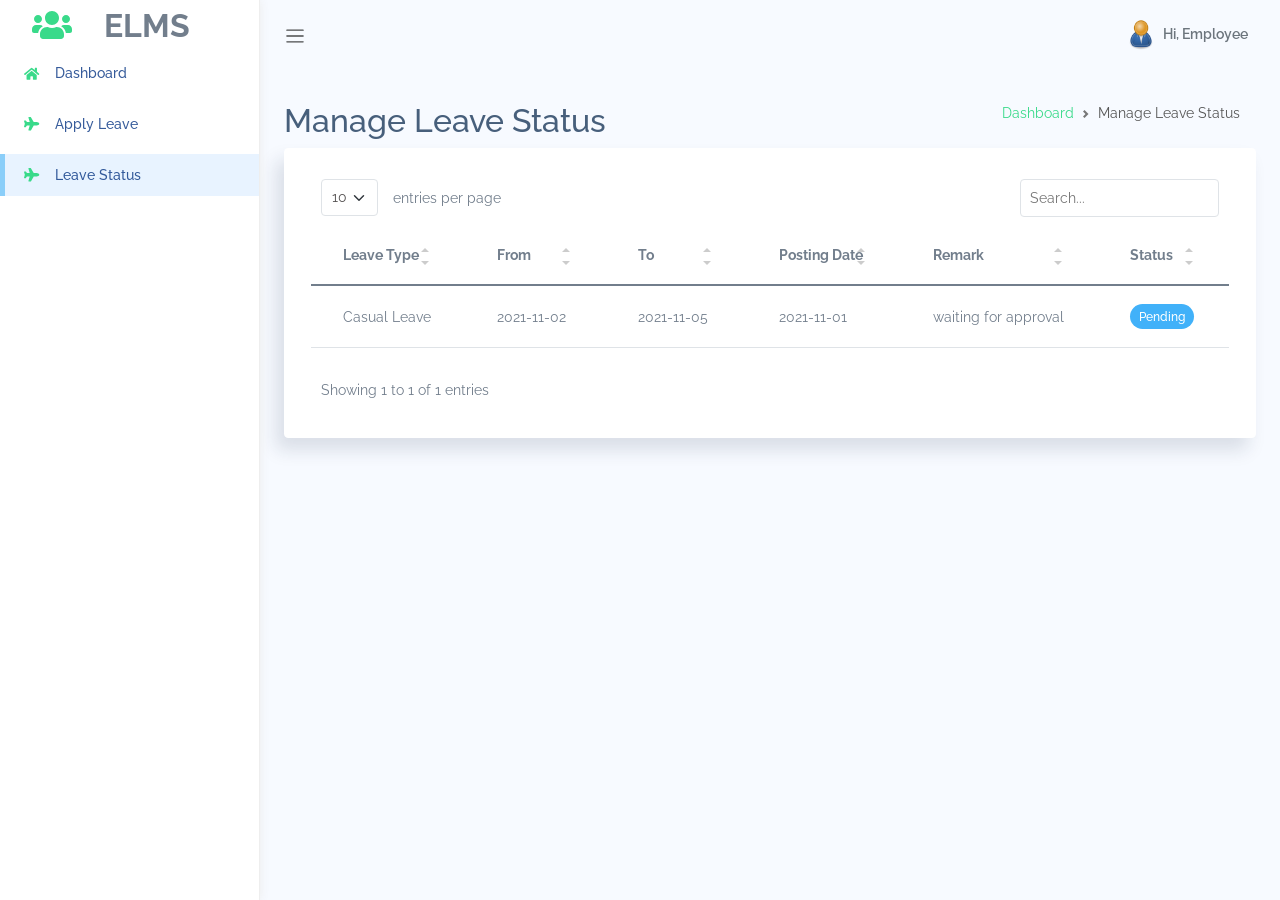
<file: newleave/leave_status.html>
<!DOCTYPE html>
<html lang="en">

<head>
    <meta charset="UTF-8">
    <meta name="viewport" content="width=device-width, initial-scale=1.0">
    <title>Leave Status</title>

    <link rel="stylesheet" href="assets/css/bootstrap.css">

    <link rel="stylesheet" href="assets/vendors/simple-datatables/style.css">

    <script defer src="assets/fontawesome/js/all.min.js"></script>
    <link rel="stylesheet" href="assets/vendors/perfect-scrollbar/perfect-scrollbar.css">
    <link rel="stylesheet" href="assets/css/app.css">
</head>

<body>
    <div id="app">
        <div id="sidebar" class='active'>
            <div class="sidebar-wrapper active">
<div class="sidebar-header" style="height: 50px;margin-top: -30px">
                      <i class="fa fa-users text-success me-4"></i>
                        <span>ELMS</span>
                </div>
               <div class="sidebar-menu">
                  <ul class="menu">
                     <li class="sidebar-item  ">
                        <a href="employee.html" class='sidebar-link'>
                        <i class="fa fa-home text-success"></i>
                        <span>Dashboard</span>
                        </a>
                     </li>
                     <li class="sidebar-item ">
                        <a href="apply_leave.html" class='sidebar-link'>
                        <i class="fa fa-plane text-success"></i>
                        <span>Apply Leave</span>
                        </a>
                     </li>
                     <li class="sidebar-item active">
                        <a href="leave_status.html" class='sidebar-link'>
                        <i class="fa fa-plane text-success"></i>
                        <span>Leave Status</span>
                        </a>
                     </li>
                  </ul>
                </div>
                <button class="sidebar-toggler btn x"><i data-feather="x"></i></button>
            </div>
        </div>
        <div id="main">
            <nav class="navbar navbar-header navbar-expand navbar-light">
                <a class="sidebar-toggler" href="#"><span class="navbar-toggler-icon"></span></a>
                <button class="btn navbar-toggler" type="button" data-bs-toggle="collapse"
                    data-bs-target="#navbarSupportedContent" aria-controls="navbarSupportedContent"
                    aria-expanded="false" aria-label="Toggle navigation">
                    <span class="navbar-toggler-icon"></span>
                </button>
                <div class="collapse navbar-collapse" id="navbarSupportedContent">
                    <ul class="navbar-nav d-flex align-items-center navbar-light ms-auto">
                      
                     <li class="dropdown">
                        <a href="#" data-bs-toggle="dropdown"
                           class="nav-link dropdown-toggle nav-link-lg nav-link-user">
                           <div class="avatar me-1">
                              <img src="assets/images/admin.png" alt="" srcset="">
                           </div>
                           <div class="d-none d-md-block d-lg-inline-block">Hi, Employee</div>
                        </a>
                        <div class="dropdown-menu dropdown-menu-end">
                           <a class="dropdown-item" href="update.html"><i data-feather="user"></i> Account</a>
                           <a class="dropdown-item" href="update_password.html"><i data-feather="settings"></i> Settings</a>
                           <div class="dropdown-divider"></div>
                           <a class="dropdown-item" href="login.html"><i data-feather="log-out"></i> Logout</a>
                        </div>
                     </li>
                  </ul>
                </div>
            </nav>

            <div class="main-content container-fluid">
                <div class="page-title">
                    <div class="row">
                        <div class="col-12 col-md-6 order-md-1 order-last">
                            <h3>Manage Leave Status</h3>
                        </div>
                        <div class="col-12 col-md-6 order-md-2 order-first">
                            <nav aria-label="breadcrumb" class='breadcrumb-header'>
                                <ol class="breadcrumb">
                                    <li class="breadcrumb-item"><a href="index.html" class="text-success">Dashboard</a></li>
                                    <li class="breadcrumb-item active" aria-current="page">Manage Leave Status</li>
                                </ol>
                            </nav>
                        </div>
                    </div>
                </div>
                <section class="section">
                    <div class="card">
                        <div class="card-body">
                            <table class='table' id="table1">
                                <thead>
                                    <tr>
                                        <th>Leave Type</th>
                                        <th>From</th>
                                        <th>To</th>
                                        <th>Posting Date</th>
                                        <th>Remark</th>
                                        <th>Status</th>
                                    </tr>
                                </thead>
                                <tbody>
                                    <tr>
                                        <td>Casual Leave</td>
                                        <td>2021-11-02</td>
                                        <td>2021-11-05</td>
                                        <td>2021-11-01</td>
                                        <td>waiting for approval</td>
                                        <td><span class="badge bg-info">Pending</span></td>
                                    </tr>
                                </tbody>
                            </table>
                        </div>
                    </div>

                </section>
            </div>
        </div>
    </div>
    <script src="assets/js/feather-icons/feather.min.js"></script>
    <script src="assets/vendors/perfect-scrollbar/perfect-scrollbar.min.js"></script>
    <script src="assets/js/app.js"></script>

    <script src="assets/vendors/simple-datatables/simple-datatables.js"></script>
    <script src="assets/js/vendors.js"></script>

    <script src="assets/js/main.js"></script>
</body>

</html>
</file>
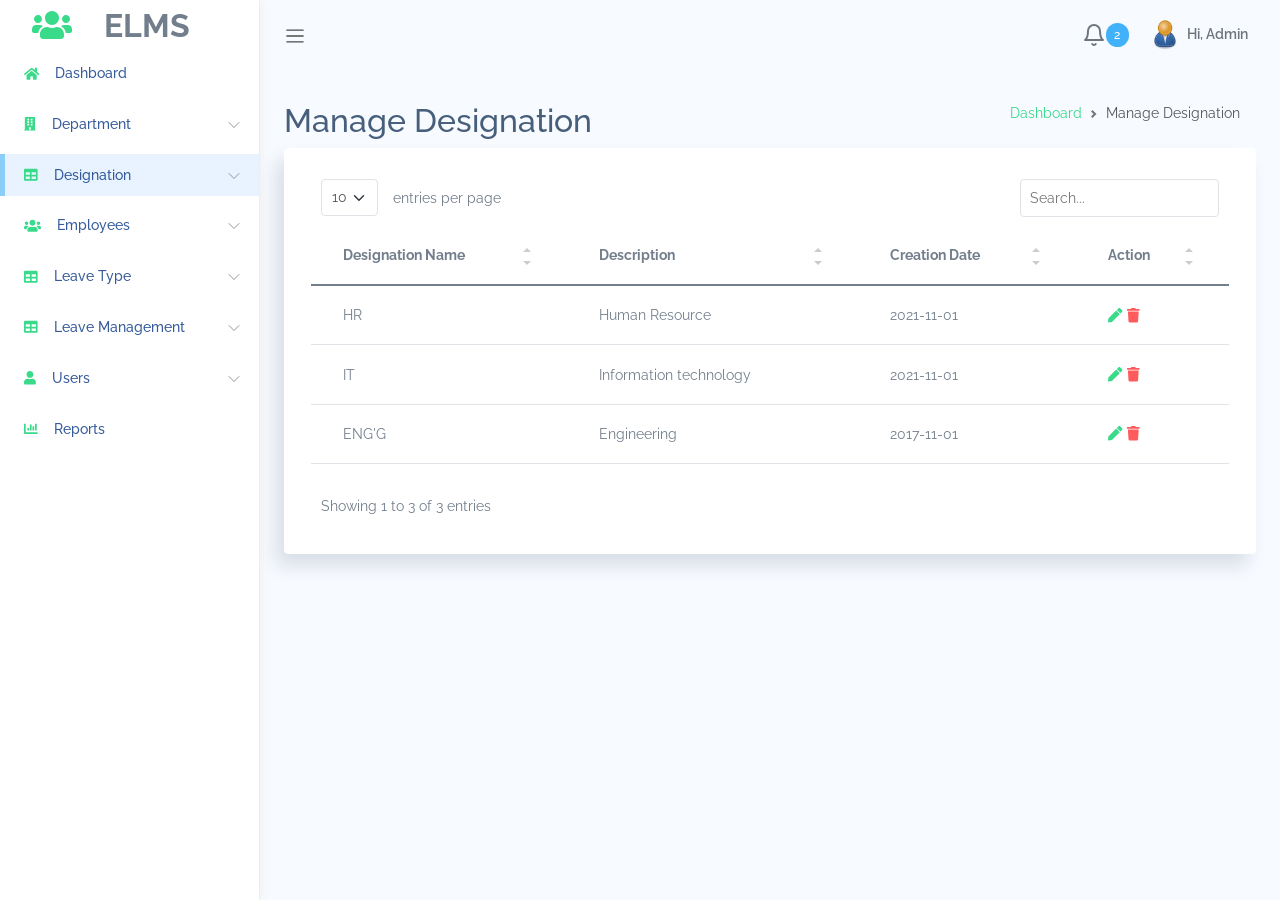
<file: newleave/manage_designation.html>
<!DOCTYPE html>
<html lang="en">

<head>
    <meta charset="UTF-8">
    <meta name="viewport" content="width=device-width, initial-scale=1.0">
    <title>Manage Designation</title>

    <link rel="stylesheet" href="assets/css/bootstrap.css">

    <link rel="stylesheet" href="assets/vendors/simple-datatables/style.css">

    <script defer src="assets/fontawesome/js/all.min.js"></script>
    <link rel="stylesheet" href="assets/vendors/perfect-scrollbar/perfect-scrollbar.css">
    <link rel="stylesheet" href="assets/css/app.css">
      <style type="text/css">
        .notif:hover{
          background-color: rgba(0,0,0,0.1);
                  }
      </style>
</head>

<body>
    <div id="app">
        <div id="sidebar" class='active'>
            <div class="sidebar-wrapper active">
<div class="sidebar-header" style="height: 50px;margin-top: -30px">
                      <i class="fa fa-users text-success me-4"></i>
                        <span>ELMS</span>
                </div>
               <div class="sidebar-menu">
                  <ul class="menu">
                     <li class="sidebar-item ">
                        <a href="index.html" class='sidebar-link'>
                        <i class="fa fa-home text-success"></i>
                        <span>Dashboard</span>
                        </a>
                     </li>
                     <li class="sidebar-item has-sub">
                        <a href="#" class='sidebar-link'>
                        <i class="fa fa-building text-success"></i>
                        <span>Department</span>
                        </a>
                        <ul class="submenu ">
                           <li>
                              <a href="add_department.html">Add Department</a>
                           </li>
                           <li>
                              <a href="manage_department.html">Manage Department</a>
                           </li>
                        </ul>
                     </li>
                     <li class="sidebar-item active has-sub">
                        <a href="#" class='sidebar-link'>
                        <i class="fa fa-table text-success"></i>
                        <span>Designation</span>
                        </a>
                        <ul class="submenu ">
                           <li>
                              <a href="add_designation.html">Add Designation</a>
                           </li>
                           <li>
                              <a href="manage_designation.html">Manage Designation</a>
                           </li>
                        </ul>
                     </li>
                     <li class="sidebar-item  has-sub">
                        <a href="#" class='sidebar-link'>
                        <i class="fa fa-users text-success"></i>
                        <span>Employees</span>
                        </a>
                        <ul class="submenu ">
                           <li>
                              <a href="add_employee.html">Add Employee</a>
                           </li>
                           <li>
                              <a href="manage_employee.html">Manage Employee</a>
                           </li>
                        </ul>
                     </li>
                     <li class="sidebar-item  has-sub">
                        <a href="#" class='sidebar-link'>
                        <i class="fa fa-table text-success"></i>
                        <span>Leave Type</span>
                        </a>
                        <ul class="submenu ">
                           <li>
                              <a href="add_leave_type.html">Add Leave Type</a>
                           </li>
                           <li>
                              <a href="manage_leave_type.html">Manage Leave Type</a>
                           </li>
                        </ul>
                     </li>
                     <li class="sidebar-item  has-sub">
                        <a href="#" class='sidebar-link'>
                        <i class="fa fa-table text-success"></i>
                        <span>Leave Management</span>
                        </a>
                        <ul class="submenu ">
                           <li>
                              <a href="all_leave.html">All Leaves</a>
                           </li>
                           <li>
                              <a href="pending_leave.html">Pending Leaves</a>
                           </li>
                           <li>
                              <a href="approve_leave.html">Approve Leaves</a>
                           </li>
                           <li>
                              <a href="not_approve_leave.html">Not Approve Leaves</a>
                           </li>
                        </ul>
                     </li>
                     <li class="sidebar-item  has-sub">
                        <a href="#" class='sidebar-link'>
                        <i class="fa fa-user text-success"></i>
                        <span>Users</span>
                        </a>
                        <ul class="submenu ">
                           <li>
                              <a href="add_user.html">Add User</a>
                           </li>
                           <li>
                              <a href="manage_user.html">Manage Users</a>
                           </li>
                        </ul>
                     </li>
                     <li class="sidebar-item ">
                        <a href="reports.html" class='sidebar-link'>
                        <i class="fa fa-chart-bar text-success"></i>
                        <span>Reports</span>
                        </a>
                     </li>
                  </ul>
                </div>
                <button class="sidebar-toggler btn x"><i data-feather="x"></i></button>
            </div>
        </div>
        <div id="main">
            <nav class="navbar navbar-header navbar-expand navbar-light">
                <a class="sidebar-toggler" href="#"><span class="navbar-toggler-icon"></span></a>
                <button class="btn navbar-toggler" type="button" data-bs-toggle="collapse"
                    data-bs-target="#navbarSupportedContent" aria-controls="navbarSupportedContent"
                    aria-expanded="false" aria-label="Toggle navigation">
                    <span class="navbar-toggler-icon"></span>
                </button>
                <div class="collapse navbar-collapse" id="navbarSupportedContent">
                    <ul class="navbar-nav d-flex align-items-center navbar-light ms-auto">
                      <li class="dropdown nav-icon">
                            <a href="#" data-bs-toggle="dropdown"
                                class="nav-link  dropdown-toggle nav-link-lg nav-link-user">
                                <div class="d-lg-inline-block">
                                    <i data-feather="bell"></i><span class="badge bg-info">2</span>
                                </div>
                            </a>
                            <div class="dropdown-menu dropdown-menu-end dropdown-menu-large">
                                <h6 class='py-2 px-4'>Notifications</h6>
                                <ul class="list-group rounded-none">
                                    <li class="list-group-item border-0 align-items-start">
                                    <div class="row mb-2">
                                    <div class="col-md-12 notif">
                                            <a href="leave_details.html"><h6 class='text-bold'>John Doe</h6>
                                            <p class='text-xs'>
                                                applied for leave at 05-21-2021
                                            </p></a>
                                        </div>
                                    <div class="col-md-12 notif">
                                            <a href="leave_details.html"><h6 class='text-bold'>Jane Doe</h6>
                                            <p class='text-xs'>
                                                applied for leave at 05-21-2021
                                            </p></a>
                                        </div>
                                      </div>
                                    </li>
                                </ul>
                            </div>
                        </li>
                     <li class="dropdown">
                        <a href="#" data-bs-toggle="dropdown"
                           class="nav-link dropdown-toggle nav-link-lg nav-link-user">
                           <div class="avatar me-1">
                              <img src="assets/images/admin.png" alt="" srcset="">
                           </div>
                           <div class="d-none d-md-block d-lg-inline-block">Hi, Admin</div>
                        </a>
                        <div class="dropdown-menu dropdown-menu-end">
                           <a class="dropdown-item" href="#"><i data-feather="user"></i> Account</a>
                           <a class="dropdown-item" href="#"><i data-feather="settings"></i> Settings</a>
                           <div class="dropdown-divider"></div>
                           <a class="dropdown-item" href="login.html"><i data-feather="log-out"></i> Logout</a>
                        </div>
                     </li>
                  </ul>
                </div>
            </nav>

            <div class="main-content container-fluid">
                <div class="page-title">
                    <div class="row">
                        <div class="col-12 col-md-6 order-md-1 order-last">
                            <h3>Manage Designation</h3>
                        </div>
                        <div class="col-12 col-md-6 order-md-2 order-first">
                            <nav aria-label="breadcrumb" class='breadcrumb-header'>
                                <ol class="breadcrumb">
                                    <li class="breadcrumb-item"><a href="index.html" class="text-success">Dashboard</a></li>
                                    <li class="breadcrumb-item active" aria-current="page">Manage Designation</li>
                                </ol>
                            </nav>
                        </div>
                    </div>
                </div>
                <section class="section">
                    <div class="card">
                        <div class="card-body">
                            <table class='table' id="table1">
                                <thead>
                                    <tr>
                                        <th>Designation Name</th>
                                        <th>Description</th>
                                        <th>Creation Date</th>
                                        <th>Action</th>
                                    </tr>
                                </thead>
                                <tbody>
                                    <tr>
                                        <td>HR</td>
                                        <td>Human Resource</td>
                                        <td>2021-11-01</td>
                                        <td><a href="editDesignation.php"><i class="fa fa-pen text-success"></i></a>   <a href="editDesignation.php"><i class="fa fa-trash text-danger"></i></a></td>
                                    </tr>
                                    <tr>
                                        <td>IT</td>
                                        <td>Information technology</td>
                                        <td>2021-11-01</td>
                                        <td><a href="editDesignation.php"><i class="fa fa-pen text-success"></i></a>   <a href="editDesignation.php"><i class="fa fa-trash text-danger"></i></a></td>
                                    </tr>
                                    <tr>
                                        <td>ENG'G</td>
                                        <td>Engineering</td>
                                        <td>2017-11-01</td>
                                        <td><a href="editDesignation.php"><i class="fa fa-pen text-success"></i></a>   <a href="editDesignation.php"><i class="fa fa-trash text-danger"></i></a></td>
                                    </tr>
                                </tbody>
                            </table>
                        </div>
                    </div>

                </section>
            </div>
        </div>
    </div>
    <script src="assets/js/feather-icons/feather.min.js"></script>
    <script src="assets/vendors/perfect-scrollbar/perfect-scrollbar.min.js"></script>
    <script src="assets/js/app.js"></script>

    <script src="assets/vendors/simple-datatables/simple-datatables.js"></script>
    <script src="assets/js/vendors.js"></script>

    <script src="assets/js/main.js"></script>
</body>

</html>
</file>
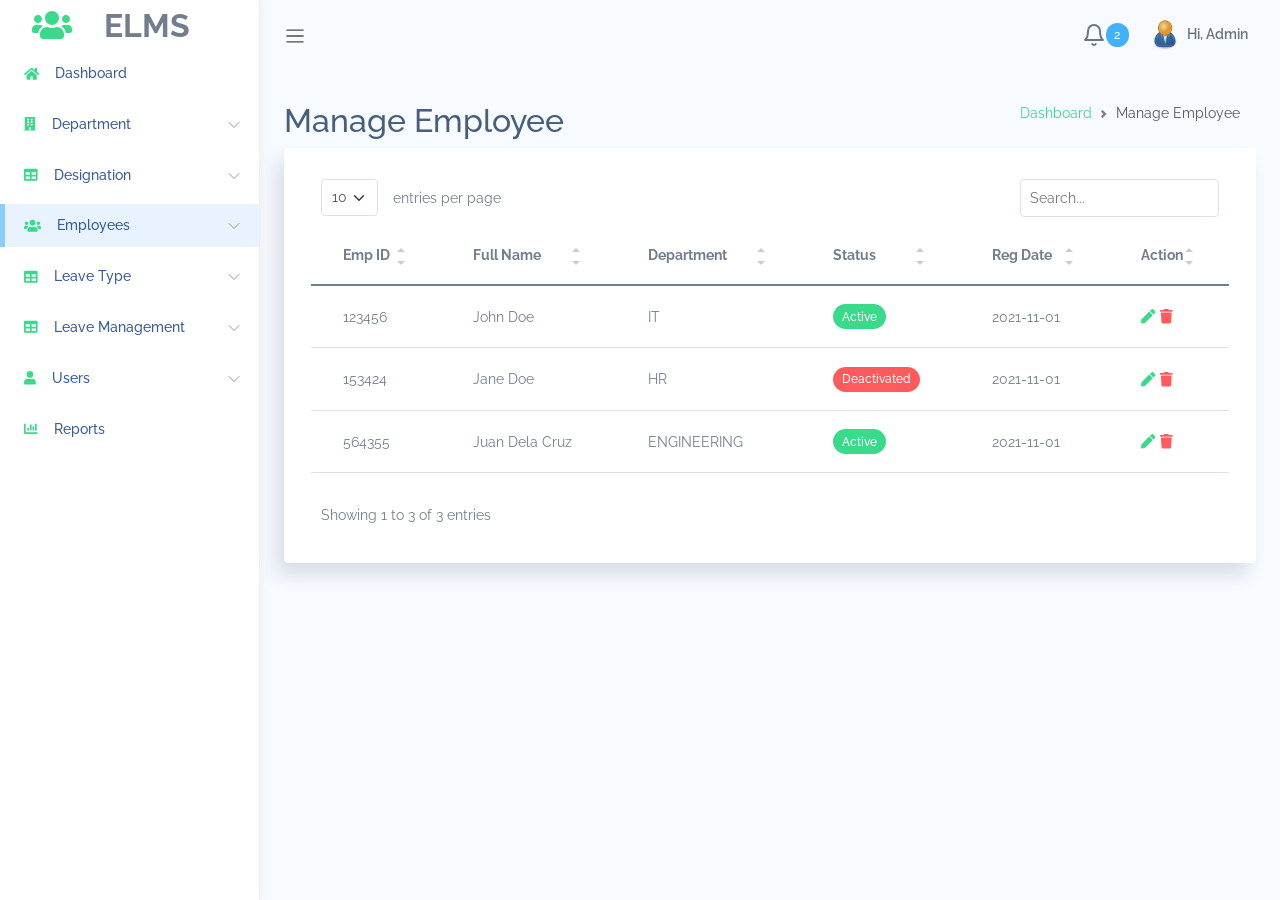
<file: newleave/manage_employee.html>
<!DOCTYPE html>
<html lang="en">

<head>
    <meta charset="UTF-8">
    <meta name="viewport" content="width=device-width, initial-scale=1.0">
    <title>Manage Employee</title>

    <link rel="stylesheet" href="assets/css/bootstrap.css">

    <link rel="stylesheet" href="assets/vendors/simple-datatables/style.css">

    <script defer src="assets/fontawesome/js/all.min.js"></script>
    <link rel="stylesheet" href="assets/vendors/perfect-scrollbar/perfect-scrollbar.css">
    <link rel="stylesheet" href="assets/css/app.css">
      <style type="text/css">
        .notif:hover{
          background-color: rgba(0,0,0,0.1);
                  }
      </style>
</head>

<body>
    <div id="app">
        <div id="sidebar" class='active'>
            <div class="sidebar-wrapper active">
<div class="sidebar-header" style="height: 50px;margin-top: -30px">
                      <i class="fa fa-users text-success me-4"></i>
                        <span>ELMS</span>
                </div>
               <div class="sidebar-menu">
                  <ul class="menu">
                     <li class="sidebar-item ">
                        <a href="index.html" class='sidebar-link'>
                        <i class="fa fa-home text-success"></i>
                        <span>Dashboard</span>
                        </a>
                     </li>
                     <li class="sidebar-item has-sub">
                        <a href="#" class='sidebar-link'>
                        <i class="fa fa-building text-success"></i>
                        <span>Department</span>
                        </a>
                        <ul class="submenu ">
                           <li>
                              <a href="add_department.html">Add Department</a>
                           </li>
                           <li>
                              <a href="manage_department.html">Manage Department</a>
                           </li>
                        </ul>
                     </li>
                     <li class="sidebar-item has-sub">
                        <a href="#" class='sidebar-link'>
                        <i class="fa fa-table text-success"></i>
                        <span>Designation</span>
                        </a>
                        <ul class="submenu ">
                           <li>
                              <a href="add_designation.html">Add Designation</a>
                           </li>
                           <li>
                              <a href="manage_designation.html">Manage Designation</a>
                           </li>
                        </ul>
                     </li>
                     <li class="sidebar-item active has-sub">
                        <a href="#" class='sidebar-link'>
                        <i class="fa fa-users text-success"></i>
                        <span>Employees</span>
                        </a>
                        <ul class="submenu ">
                           <li>
                              <a href="add_employee.html">Add Employee</a>
                           </li>
                           <li>
                              <a href="manage_employee.html">Manage Employee</a>
                           </li>
                        </ul>
                     </li>
                     <li class="sidebar-item  has-sub">
                        <a href="#" class='sidebar-link'>
                        <i class="fa fa-table text-success"></i>
                        <span>Leave Type</span>
                        </a>
                        <ul class="submenu ">
                           <li>
                              <a href="add_leave_type.html">Add Leave Type</a>
                           </li>
                           <li>
                              <a href="manage_leave_type.html">Manage Leave Type</a>
                           </li>
                        </ul>
                     </li>
                     <li class="sidebar-item  has-sub">
                        <a href="#" class='sidebar-link'>
                        <i class="fa fa-table text-success"></i>
                        <span>Leave Management</span>
                        </a>
                        <ul class="submenu ">
                           <li>
                              <a href="all_leave.html">All Leaves</a>
                           </li>
                           <li>
                              <a href="pending_leave.html">Pending Leaves</a>
                           </li>
                           <li>
                              <a href="approve_leave.html">Approve Leaves</a>
                           </li>
                           <li>
                              <a href="not_approve_leave.html">Not Approve Leaves</a>
                           </li>
                        </ul>
                     </li>
                     <li class="sidebar-item  has-sub">
                        <a href="#" class='sidebar-link'>
                        <i class="fa fa-user text-success"></i>
                        <span>Users</span>
                        </a>
                        <ul class="submenu ">
                           <li>
                              <a href="add_user.html">Add User</a>
                           </li>
                           <li>
                              <a href="manage_user.html">Manage Users</a>
                           </li>
                        </ul>
                     </li>
                     <li class="sidebar-item ">
                        <a href="reports.html" class='sidebar-link'>
                        <i class="fa fa-chart-bar text-success"></i>
                        <span>Reports</span>
                        </a>
                     </li>
                  </ul>
                </div>
                <button class="sidebar-toggler btn x"><i data-feather="x"></i></button>
            </div>
        </div>
        <div id="main">
            <nav class="navbar navbar-header navbar-expand navbar-light">
                <a class="sidebar-toggler" href="#"><span class="navbar-toggler-icon"></span></a>
                <button class="btn navbar-toggler" type="button" data-bs-toggle="collapse"
                    data-bs-target="#navbarSupportedContent" aria-controls="navbarSupportedContent"
                    aria-expanded="false" aria-label="Toggle navigation">
                    <span class="navbar-toggler-icon"></span>
                </button>
                <div class="collapse navbar-collapse" id="navbarSupportedContent">
                    <ul class="navbar-nav d-flex align-items-center navbar-light ms-auto">
                      <li class="dropdown nav-icon">
                            <a href="#" data-bs-toggle="dropdown"
                                class="nav-link  dropdown-toggle nav-link-lg nav-link-user">
                                <div class="d-lg-inline-block">
                                    <i data-feather="bell"></i><span class="badge bg-info">2</span>
                                </div>
                            </a>
                            <div class="dropdown-menu dropdown-menu-end dropdown-menu-large">
                                <h6 class='py-2 px-4'>Notifications</h6>
                                <ul class="list-group rounded-none">
                                    <li class="list-group-item border-0 align-items-start">
                                    <div class="row mb-2">
                                    <div class="col-md-12 notif">
                                            <a href="leave_details.html"><h6 class='text-bold'>John Doe</h6>
                                            <p class='text-xs'>
                                                applied for leave at 05-21-2021
                                            </p></a>
                                        </div>
                                    <div class="col-md-12 notif">
                                            <a href="leave_details.html"><h6 class='text-bold'>Jane Doe</h6>
                                            <p class='text-xs'>
                                                applied for leave at 05-21-2021
                                            </p></a>
                                        </div>
                                      </div>
                                    </li>
                                </ul>
                            </div>
                        </li>
                     <li class="dropdown">
                        <a href="#" data-bs-toggle="dropdown"
                           class="nav-link dropdown-toggle nav-link-lg nav-link-user">
                           <div class="avatar me-1">
                              <img src="assets/images/admin.png" alt="" srcset="">
                           </div>
                           <div class="d-none d-md-block d-lg-inline-block">Hi, Admin</div>
                        </a>
                        <div class="dropdown-menu dropdown-menu-end">
                           <a class="dropdown-item" href="#"><i data-feather="user"></i> Account</a>
                           <a class="dropdown-item" href="#"><i data-feather="settings"></i> Settings</a>
                           <div class="dropdown-divider"></div>
                           <a class="dropdown-item" href="login.html"><i data-feather="log-out"></i> Logout</a>
                        </div>
                     </li>
                  </ul>
                </div>
            </nav>

            <div class="main-content container-fluid">
                <div class="page-title">
                    <div class="row">
                        <div class="col-12 col-md-6 order-md-1 order-last">
                            <h3>Manage Employee</h3>
                        </div>
                        <div class="col-12 col-md-6 order-md-2 order-first">
                            <nav aria-label="breadcrumb" class='breadcrumb-header'>
                                <ol class="breadcrumb">
                                    <li class="breadcrumb-item"><a href="index.html" class="text-success">Dashboard</a></li>
                                    <li class="breadcrumb-item active" aria-current="page">Manage Employee</li>
                                </ol>
                            </nav>
                        </div>
                    </div>
                </div>
                <section class="section">
                    <div class="card">
                        <div class="card-body">
                            <table class='table' id="table1">
                                <thead>
                                    <tr>
                                        <th>Emp ID</th>
                                        <th>Full Name</th>
                                        <th>Department</th>
                                        <th>Status</th>
                                        <th>Reg Date</th>
                                        <th>Action</th>
                                    </tr>
                                </thead>
                                <tbody>
                                    <tr>
                                        <td>123456</td>
                                        <td>John Doe</td>
                                        <td>IT</td>
                                        <td>
                                            <span class="badge bg-success">Active</span>
                                        </td>
                                        <td>2021-11-01</td>
                                        <td><a href="editDesignation.php"><i class="fa fa-pen text-success"></i></a>   <a href="editDesignation.php"><i class="fa fa-trash text-danger"></i></a></td>
                                    </tr>
                                    <tr>
                                        <td>153424</td>
                                        <td>Jane Doe</td>
                                        <td>HR</td>
                                        <td>
                                            <span class="badge bg-danger">Deactivated</span>
                                        </td>
                                        <td>2021-11-01</td>
                                        <td><a href="editDesignation.php"><i class="fa fa-pen text-success"></i></a>   <a href="editDesignation.php"><i class="fa fa-trash text-danger"></i></a></td>
                                    </tr>
                                    <tr>
                                        <td>564355</td>
                                        <td>Juan Dela Cruz</td>
                                        <td>ENGINEERING</td>
                                        <td>
                                            <span class="badge bg-success">Active</span>
                                        </td>
                                        <td>2021-11-01</td>
                                        <td><a href="editDesignation.php"><i class="fa fa-pen text-success"></i></a>   <a href="editDesignation.php"><i class="fa fa-trash text-danger"></i></a></td>
                                    </tr>
                                </tbody>
                            </table>
                        </div>
                    </div>

                </section>
            </div>
        </div>
    </div>
    <script src="assets/js/feather-icons/feather.min.js"></script>
    <script src="assets/vendors/perfect-scrollbar/perfect-scrollbar.min.js"></script>
    <script src="assets/js/app.js"></script>

    <script src="assets/vendors/simple-datatables/simple-datatables.js"></script>
    <script src="assets/js/vendors.js"></script>

    <script src="assets/js/main.js"></script>
</body>

</html>
</file>
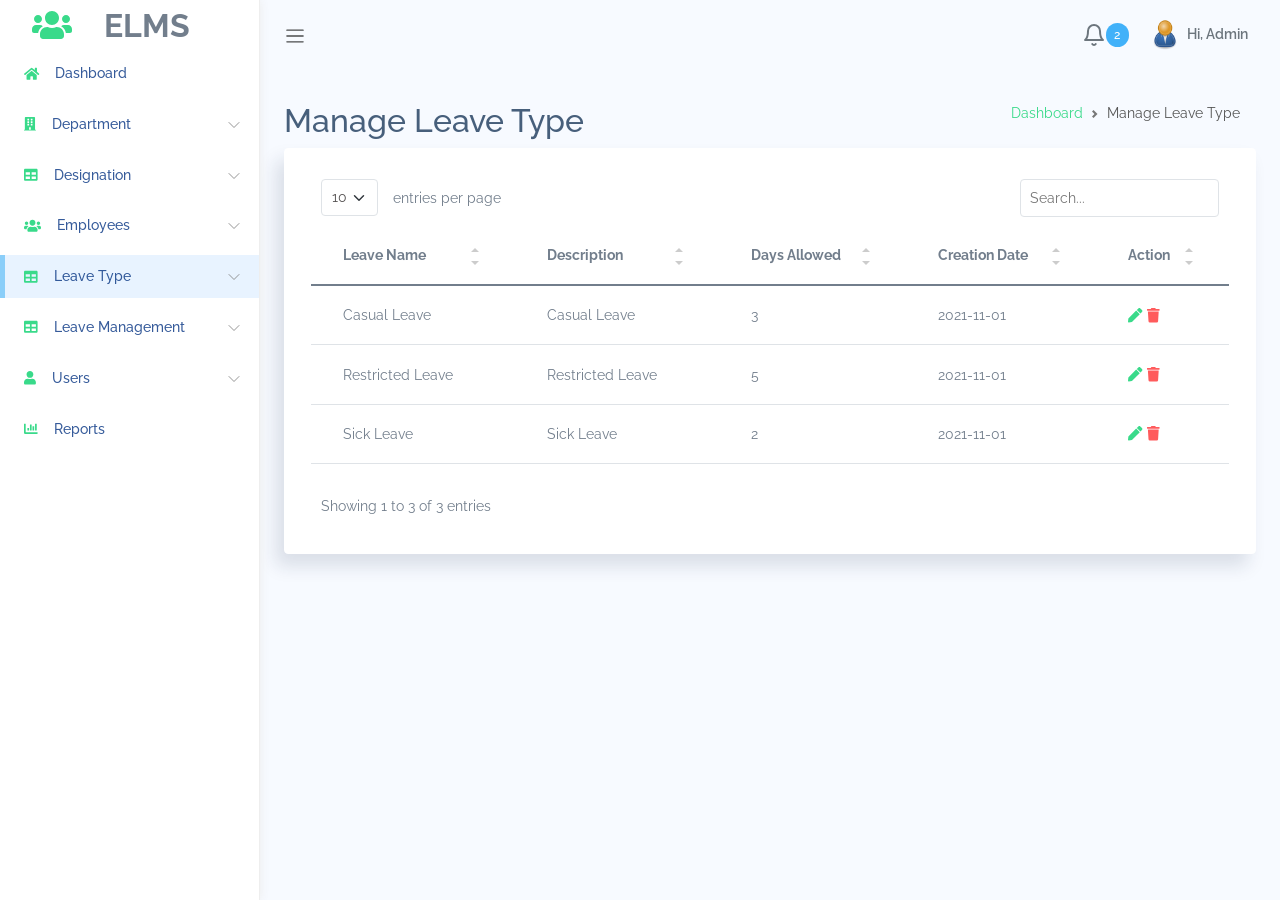
<file: newleave/manage_leave_type.html>
<!DOCTYPE html>
<html lang="en">

<head>
    <meta charset="UTF-8">
    <meta name="viewport" content="width=device-width, initial-scale=1.0">
    <title>Manage Leave Type</title>

    <link rel="stylesheet" href="assets/css/bootstrap.css">

    <link rel="stylesheet" href="assets/vendors/simple-datatables/style.css">

    <script defer src="assets/fontawesome/js/all.min.js"></script>
    <link rel="stylesheet" href="assets/vendors/perfect-scrollbar/perfect-scrollbar.css">
    <link rel="stylesheet" href="assets/css/app.css">
      <style type="text/css">
        .notif:hover{
          background-color: rgba(0,0,0,0.1);
                  }
      </style>
</head>

<body>
    <div id="app">
        <div id="sidebar" class='active'>
            <div class="sidebar-wrapper active">
<div class="sidebar-header" style="height: 50px;margin-top: -30px">
                      <i class="fa fa-users text-success me-4"></i>
                        <span>ELMS</span>
                </div>
               <div class="sidebar-menu">
                  <ul class="menu">
                     <li class="sidebar-item ">
                        <a href="index.html" class='sidebar-link'>
                        <i class="fa fa-home text-success"></i>
                        <span>Dashboard</span>
                        </a>
                     </li>
                     <li class="sidebar-item has-sub">
                        <a href="#" class='sidebar-link'>
                        <i class="fa fa-building text-success"></i>
                        <span>Department</span>
                        </a>
                        <ul class="submenu ">
                           <li>
                              <a href="add_department.html">Add Department</a>
                           </li>
                           <li>
                              <a href="manage_department.html">Manage Department</a>
                           </li>
                        </ul>
                     </li>
                     <li class="sidebar-item has-sub">
                        <a href="#" class='sidebar-link'>
                        <i class="fa fa-table text-success"></i>
                        <span>Designation</span>
                        </a>
                        <ul class="submenu ">
                           <li>
                              <a href="add_designation.html">Add Designation</a>
                           </li>
                           <li>
                              <a href="manage_designation.html">Manage Designation</a>
                           </li>
                        </ul>
                     </li>
                     <li class="sidebar-item  has-sub">
                        <a href="#" class='sidebar-link'>
                        <i class="fa fa-users text-success"></i>
                        <span>Employees</span>
                        </a>
                        <ul class="submenu ">
                           <li>
                              <a href="add_employee.html">Add Employee</a>
                           </li>
                           <li>
                              <a href="manage_employee.html">Manage Employee</a>
                           </li>
                        </ul>
                     </li>
                     <li class="sidebar-item active has-sub">
                        <a href="#" class='sidebar-link'>
                        <i class="fa fa-table text-success"></i>
                        <span>Leave Type</span>
                        </a>
                        <ul class="submenu ">
                           <li>
                              <a href="add_leave_type.html">Add Leave Type</a>
                           </li>
                           <li>
                              <a href="manage_leave_type.html">Manage Leave Type</a>
                           </li>
                        </ul>
                     </li>
                     <li class="sidebar-item  has-sub">
                        <a href="#" class='sidebar-link'>
                        <i class="fa fa-table text-success"></i>
                        <span>Leave Management</span>
                        </a>
                        <ul class="submenu ">
                           <li>
                              <a href="all_leave.html">All Leaves</a>
                           </li>
                           <li>
                              <a href="pending_leave.html">Pending Leaves</a>
                           </li>
                           <li>
                              <a href="approve_leave.html">Approve Leaves</a>
                           </li>
                           <li>
                              <a href="not_approve_leave.html">Not Approve Leaves</a>
                           </li>
                        </ul>
                     </li>
                     <li class="sidebar-item  has-sub">
                        <a href="#" class='sidebar-link'>
                        <i class="fa fa-user text-success"></i>
                        <span>Users</span>
                        </a>
                        <ul class="submenu ">
                           <li>
                              <a href="add_user.html">Add User</a>
                           </li>
                           <li>
                              <a href="manage_user.html">Manage Users</a>
                           </li>
                        </ul>
                     </li>
                     <li class="sidebar-item ">
                        <a href="reports.html" class='sidebar-link'>
                        <i class="fa fa-chart-bar text-success"></i>
                        <span>Reports</span>
                        </a>
                     </li>
                  </ul>
                </div>
                <button class="sidebar-toggler btn x"><i data-feather="x"></i></button>
            </div>
        </div>
        <div id="main">
            <nav class="navbar navbar-header navbar-expand navbar-light">
                <a class="sidebar-toggler" href="#"><span class="navbar-toggler-icon"></span></a>
                <button class="btn navbar-toggler" type="button" data-bs-toggle="collapse"
                    data-bs-target="#navbarSupportedContent" aria-controls="navbarSupportedContent"
                    aria-expanded="false" aria-label="Toggle navigation">
                    <span class="navbar-toggler-icon"></span>
                </button>
                <div class="collapse navbar-collapse" id="navbarSupportedContent">
                    <ul class="navbar-nav d-flex align-items-center navbar-light ms-auto">
                      <li class="dropdown nav-icon">
                            <a href="#" data-bs-toggle="dropdown"
                                class="nav-link  dropdown-toggle nav-link-lg nav-link-user">
                                <div class="d-lg-inline-block">
                                    <i data-feather="bell"></i><span class="badge bg-info">2</span>
                                </div>
                            </a>
                            <div class="dropdown-menu dropdown-menu-end dropdown-menu-large">
                                <h6 class='py-2 px-4'>Notifications</h6>
                                <ul class="list-group rounded-none">
                                    <li class="list-group-item border-0 align-items-start">
                                    <div class="row mb-2">
                                    <div class="col-md-12 notif">
                                            <a href="leave_details.html"><h6 class='text-bold'>John Doe</h6>
                                            <p class='text-xs'>
                                                applied for leave at 05-21-2021
                                            </p></a>
                                        </div>
                                    <div class="col-md-12 notif">
                                            <a href="leave_details.html"><h6 class='text-bold'>Jane Doe</h6>
                                            <p class='text-xs'>
                                                applied for leave at 05-21-2021
                                            </p></a>
                                        </div>
                                      </div>
                                    </li>
                                </ul>
                            </div>
                        </li>
                     <li class="dropdown">
                        <a href="#" data-bs-toggle="dropdown"
                           class="nav-link dropdown-toggle nav-link-lg nav-link-user">
                           <div class="avatar me-1">
                              <img src="assets/images/admin.png" alt="" srcset="">
                           </div>
                           <div class="d-none d-md-block d-lg-inline-block">Hi, Admin</div>
                        </a>
                        <div class="dropdown-menu dropdown-menu-end">
                           <a class="dropdown-item" href="#"><i data-feather="user"></i> Account</a>
                           <a class="dropdown-item" href="#"><i data-feather="settings"></i> Settings</a>
                           <div class="dropdown-divider"></div>
                           <a class="dropdown-item" href="login.html"><i data-feather="log-out"></i> Logout</a>
                        </div>
                     </li>
                  </ul>
                </div>
            </nav>

            <div class="main-content container-fluid">
                <div class="page-title">
                    <div class="row">
                        <div class="col-12 col-md-6 order-md-1 order-last">
                            <h3>Manage Leave Type</h3>
                        </div>
                        <div class="col-12 col-md-6 order-md-2 order-first">
                            <nav aria-label="breadcrumb" class='breadcrumb-header'>
                                <ol class="breadcrumb">
                                    <li class="breadcrumb-item"><a href="index.html" class="text-success">Dashboard</a></li>
                                    <li class="breadcrumb-item active" aria-current="page">Manage Leave Type</li>
                                </ol>
                            </nav>
                        </div>
                    </div>
                </div>
                <section class="section">
                    <div class="card">
                        <div class="card-body">
                            <table class='table' id="table1">
                                <thead>
                                    <tr>
                                        <th>Leave Name</th>
                                        <th>Description</th>
                                        <th>Days Allowed</th>
                                        <th>Creation Date</th>
                                        <th>Action</th>
                                    </tr>
                                </thead>
                                <tbody>
                                    <tr>
                                        <td>Casual Leave</td>
                                        <td>Casual Leave</td>
                                        <td>3</td>
                                        <td>2021-11-01</td>
                                        <td><a href="editDesignation.php"><i class="fa fa-pen text-success"></i></a>   <a href="editDesignation.php"><i class="fa fa-trash text-danger"></i></a></td>
                                    </tr>
                                    <tr>
                                        <td>Restricted Leave</td>
                                        <td>Restricted Leave</td>
                                        <td>5</td>
                                        <td>2021-11-01</td>
                                        <td><a href="editDesignation.php"><i class="fa fa-pen text-success"></i></a>   <a href="editDesignation.php"><i class="fa fa-trash text-danger"></i></a></td>
                                    </tr>
                                    <tr>
                                        <td>Sick Leave</td>
                                        <td>Sick Leave</td>
                                        <td>2</td>
                                        <td>2021-11-01</td>
                                        <td><a href="editDesignation.php"><i class="fa fa-pen text-success"></i></a>   <a href="editDesignation.php"><i class="fa fa-trash text-danger"></i></a></td>
                                    </tr>
                                </tbody>
                            </table>
                        </div>
                    </div>

                </section>
            </div>
        </div>
    </div>
    <script src="assets/js/feather-icons/feather.min.js"></script>
    <script src="assets/vendors/perfect-scrollbar/perfect-scrollbar.min.js"></script>
    <script src="assets/js/app.js"></script>

    <script src="assets/vendors/simple-datatables/simple-datatables.js"></script>
    <script src="assets/js/vendors.js"></script>

    <script src="assets/js/main.js"></script>
</body>

</html>
</file>
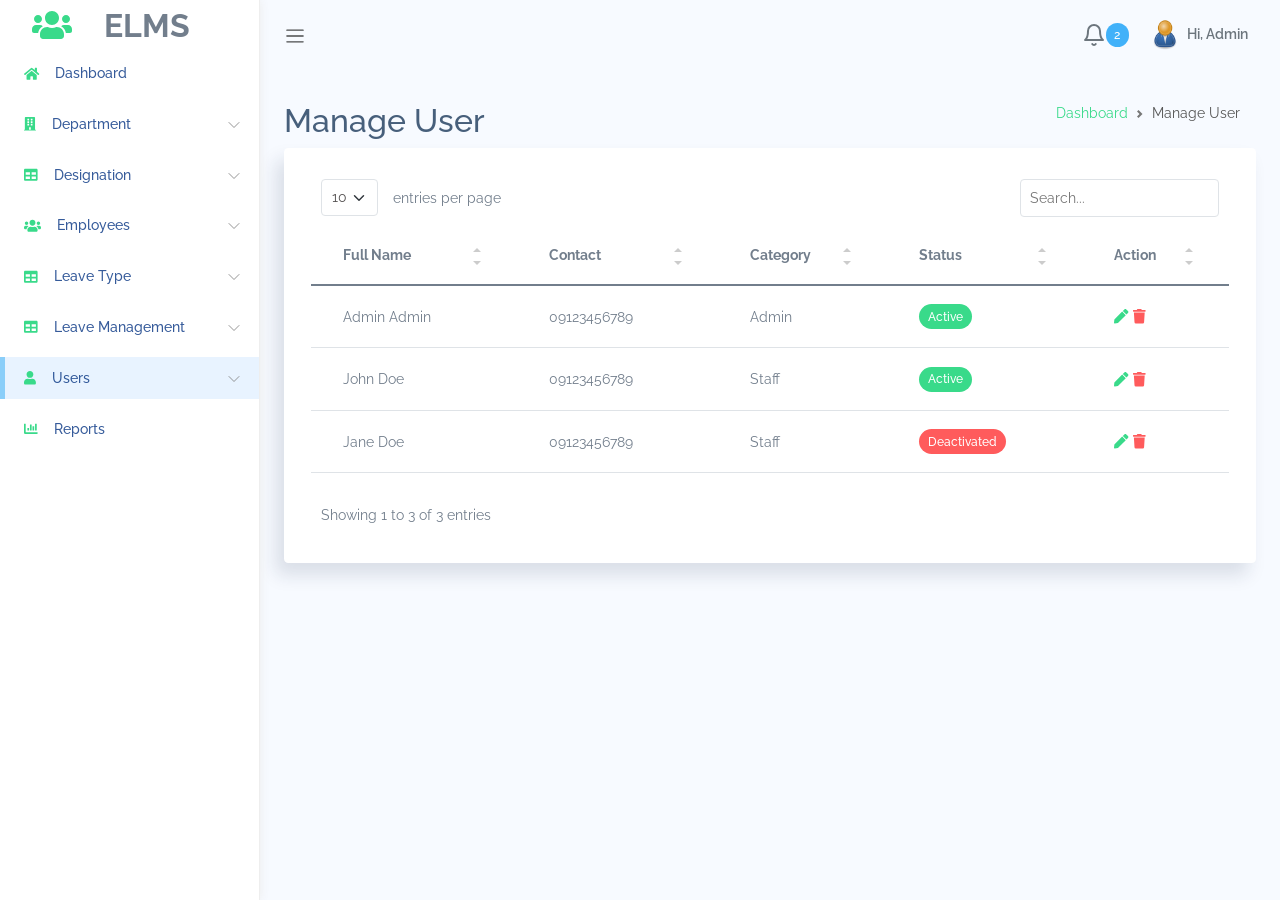
<file: newleave/manage_user.html>
<!DOCTYPE html>
<html lang="en">

<head>
    <meta charset="UTF-8">
    <meta name="viewport" content="width=device-width, initial-scale=1.0">
    <title>Manage User</title>

    <link rel="stylesheet" href="assets/css/bootstrap.css">

    <link rel="stylesheet" href="assets/vendors/simple-datatables/style.css">

    <script defer src="assets/fontawesome/js/all.min.js"></script>
    <link rel="stylesheet" href="assets/vendors/perfect-scrollbar/perfect-scrollbar.css">
    <link rel="stylesheet" href="assets/css/app.css">
      <style type="text/css">
        .notif:hover{
          background-color: rgba(0,0,0,0.1);
                  }
      </style>
</head>

<body>
    <div id="app">
        <div id="sidebar" class='active'>
            <div class="sidebar-wrapper active">
<div class="sidebar-header" style="height: 50px;margin-top: -30px">
                      <i class="fa fa-users text-success me-4"></i>
                        <span>ELMS</span>
                </div>
               <div class="sidebar-menu">
                  <ul class="menu">
                     <li class="sidebar-item ">
                        <a href="index.html" class='sidebar-link'>
                        <i class="fa fa-home text-success"></i>
                        <span>Dashboard</span>
                        </a>
                     </li>
                     <li class="sidebar-item has-sub">
                        <a href="#" class='sidebar-link'>
                        <i class="fa fa-building text-success"></i>
                        <span>Department</span>
                        </a>
                        <ul class="submenu ">
                           <li>
                              <a href="add_department.html">Add Department</a>
                           </li>
                           <li>
                              <a href="manage_department.html">Manage Department</a>
                           </li>
                        </ul>
                     </li>
                     <li class="sidebar-item has-sub">
                        <a href="#" class='sidebar-link'>
                        <i class="fa fa-table text-success"></i>
                        <span>Designation</span>
                        </a>
                        <ul class="submenu ">
                           <li>
                              <a href="add_designation.html">Add Designation</a>
                           </li>
                           <li>
                              <a href="manage_designation.html">Manage Designation</a>
                           </li>
                        </ul>
                     </li>
                     <li class="sidebar-item  has-sub">
                        <a href="#" class='sidebar-link'>
                        <i class="fa fa-users text-success"></i>
                        <span>Employees</span>
                        </a>
                        <ul class="submenu ">
                           <li>
                              <a href="add_employee.html">Add Employee</a>
                           </li>
                           <li>
                              <a href="manage_employee.html">Manage Employee</a>
                           </li>
                        </ul>
                     </li>
                     <li class="sidebar-item has-sub">
                        <a href="#" class='sidebar-link'>
                        <i class="fa fa-table text-success"></i>
                        <span>Leave Type</span>
                        </a>
                        <ul class="submenu ">
                           <li>
                              <a href="add_leave_type.html">Add Leave Type</a>
                           </li>
                           <li>
                              <a href="manage_leave_type.html">Manage Leave Type</a>
                           </li>
                        </ul>
                     </li>
                     <li class="sidebar-item  has-sub">
                        <a href="#" class='sidebar-link'>
                        <i class="fa fa-table text-success"></i>
                        <span>Leave Management</span>
                        </a>
                        <ul class="submenu ">
                           <li>
                              <a href="all_leave.html">All Leaves</a>
                           </li>
                           <li>
                              <a href="pending_leave.html">Pending Leaves</a>
                           </li>
                           <li>
                              <a href="approve_leave.html">Approve Leaves</a>
                           </li>
                           <li>
                              <a href="not_approve_leave.html">Not Approve Leaves</a>
                           </li>
                        </ul>
                     </li>
                     <li class="sidebar-item active has-sub">
                        <a href="#" class='sidebar-link'>
                        <i class="fa fa-user text-success"></i>
                        <span>Users</span>
                        </a>
                        <ul class="submenu ">
                           <li>
                              <a href="add_user.html">Add User</a>
                           </li>
                           <li>
                              <a href="manage_user.html">Manage Users</a>
                           </li>
                        </ul>
                     </li>
                     <li class="sidebar-item ">
                        <a href="reports.html" class='sidebar-link'>
                        <i class="fa fa-chart-bar text-success"></i>
                        <span>Reports</span>
                        </a>
                     </li>
                  </ul>
                </div>
                <button class="sidebar-toggler btn x"><i data-feather="x"></i></button>
            </div>
        </div>
        <div id="main">
            <nav class="navbar navbar-header navbar-expand navbar-light">
                <a class="sidebar-toggler" href="#"><span class="navbar-toggler-icon"></span></a>
                <button class="btn navbar-toggler" type="button" data-bs-toggle="collapse"
                    data-bs-target="#navbarSupportedContent" aria-controls="navbarSupportedContent"
                    aria-expanded="false" aria-label="Toggle navigation">
                    <span class="navbar-toggler-icon"></span>
                </button>
                <div class="collapse navbar-collapse" id="navbarSupportedContent">
                    <ul class="navbar-nav d-flex align-items-center navbar-light ms-auto">
                      <li class="dropdown nav-icon">
                            <a href="#" data-bs-toggle="dropdown"
                                class="nav-link  dropdown-toggle nav-link-lg nav-link-user">
                                <div class="d-lg-inline-block">
                                    <i data-feather="bell"></i><span class="badge bg-info">2</span>
                                </div>
                            </a>
                            <div class="dropdown-menu dropdown-menu-end dropdown-menu-large">
                                <h6 class='py-2 px-4'>Notifications</h6>
                                <ul class="list-group rounded-none">
                                    <li class="list-group-item border-0 align-items-start">
                                    <div class="row mb-2">
                                    <div class="col-md-12 notif">
                                            <a href="leave_details.html"><h6 class='text-bold'>John Doe</h6>
                                            <p class='text-xs'>
                                                applied for leave at 05-21-2021
                                            </p></a>
                                        </div>
                                    <div class="col-md-12 notif">
                                            <a href="leave_details.html"><h6 class='text-bold'>Jane Doe</h6>
                                            <p class='text-xs'>
                                                applied for leave at 05-21-2021
                                            </p></a>
                                        </div>
                                      </div>
                                    </li>
                                </ul>
                            </div>
                        </li>
                     <li class="dropdown">
                        <a href="#" data-bs-toggle="dropdown"
                           class="nav-link dropdown-toggle nav-link-lg nav-link-user">
                           <div class="avatar me-1">
                              <img src="assets/images/admin.png" alt="" srcset="">
                           </div>
                           <div class="d-none d-md-block d-lg-inline-block">Hi, Admin</div>
                        </a>
                        <div class="dropdown-menu dropdown-menu-end">
                           <a class="dropdown-item" href="#"><i data-feather="user"></i> Account</a>
                           <a class="dropdown-item" href="#"><i data-feather="settings"></i> Settings</a>
                           <div class="dropdown-divider"></div>
                           <a class="dropdown-item" href="login.html"><i data-feather="log-out"></i> Logout</a>
                        </div>
                     </li>
                  </ul>
                </div>
            </nav>

            <div class="main-content container-fluid">
                <div class="page-title">
                    <div class="row">
                        <div class="col-12 col-md-6 order-md-1 order-last">
                            <h3>Manage User</h3>
                        </div>
                        <div class="col-12 col-md-6 order-md-2 order-first">
                            <nav aria-label="breadcrumb" class='breadcrumb-header'>
                                <ol class="breadcrumb">
                                    <li class="breadcrumb-item"><a href="index.html" class="text-success">Dashboard</a></li>
                                    <li class="breadcrumb-item active" aria-current="page">Manage User</li>
                                </ol>
                            </nav>
                        </div>
                    </div>
                </div>
                <section class="section">
                    <div class="card">
                        <div class="card-body">
                            <table class='table' id="table1">
                                <thead>
                                    <tr>
                                        <th>Full Name</th>
                                        <th>Contact</th>
                                        <th>Category</th>
                                        <th>Status</th>
                                        <th>Action</th>
                                    </tr>
                                </thead>
                                <tbody>
                                    <tr>
                                        <td>Admin Admin</td>
                                        <td>09123456789</td>
                                        <td>Admin</td>
                                        <td><span class="badge bg-success">Active</span></td>
                                        <td><a href="editDesignation.php"><i class="fa fa-pen text-success"></i></a>   <a href="editDesignation.php"><i class="fa fa-trash text-danger"></i></a></td>
                                    </tr>
                                    <tr>
                                        <td>John Doe</td>
                                        <td>09123456789</td>
                                        <td>Staff</td>
                                        <td><span class="badge bg-success">Active</span></td>
                                        <td><a href="editDesignation.php"><i class="fa fa-pen text-success"></i></a>   <a href="editDesignation.php"><i class="fa fa-trash text-danger"></i></a></td>
                                    </tr>
                                    <tr>
                                        <td>Jane Doe</td>
                                        <td>09123456789</td>
                                        <td>Staff</td>
                                        <td><span class="badge bg-danger">Deactivated</span></td>
                                        <td><a href="editDesignation.php"><i class="fa fa-pen text-success"></i></a>   <a href="editDesignation.php"><i class="fa fa-trash text-danger"></i></a></td>
                                    </tr>
                                </tbody>
                            </table>
                        </div>
                    </div>

                </section>
            </div>
        </div>
    </div>
    <script src="assets/js/feather-icons/feather.min.js"></script>
    <script src="assets/vendors/perfect-scrollbar/perfect-scrollbar.min.js"></script>
    <script src="assets/js/app.js"></script>

    <script src="assets/vendors/simple-datatables/simple-datatables.js"></script>
    <script src="assets/js/vendors.js"></script>

    <script src="assets/js/main.js"></script>
</body>

</html>
</file>
<file: newleave/assets/vendors/perfect-scrollbar/perfect-scrollbar.css>
/*
 * Container style
 */
.ps {
  overflow: hidden !important;
  overflow-anchor: none;
  -ms-overflow-style: none;
  touch-action: auto;
  -ms-touch-action: auto;
}

/*
 * Scrollbar rail styles
 */
.ps__rail-x {
  display: none;
  opacity: 0;
  transition: background-color .2s linear, opacity .2s linear;
  -webkit-transition: background-color .2s linear, opacity .2s linear;
  height: 15px;
  /* there must be 'bottom' or 'top' for ps__rail-x */
  bottom: 0px;
  /* please don't change 'position' */
  position: absolute;
}

.ps__rail-y {
  display: none;
  opacity: 0;
  transition: background-color .2s linear, opacity .2s linear;
  -webkit-transition: background-color .2s linear, opacity .2s linear;
  width: 15px;
  /* there must be 'right' or 'left' for ps__rail-y */
  right: 0;
  /* please don't change 'position' */
  position: absolute;
}

.ps--active-x > .ps__rail-x,
.ps--active-y > .ps__rail-y {
  display: block;
  background-color: transparent;
}

.ps:hover > .ps__rail-x,
.ps:hover > .ps__rail-y,
.ps--focus > .ps__rail-x,
.ps--focus > .ps__rail-y,
.ps--scrolling-x > .ps__rail-x,
.ps--scrolling-y > .ps__rail-y {
  opacity: 0.6;
}

.ps .ps__rail-x:hover,
.ps .ps__rail-y:hover,
.ps .ps__rail-x:focus,
.ps .ps__rail-y:focus,
.ps .ps__rail-x.ps--clicking,
.ps .ps__rail-y.ps--clicking {
  background-color: #eee;
  opacity: 0.9;
}

/*
 * Scrollbar thumb styles
 */
.ps__thumb-x {
  background-color: #aaa;
  border-radius: 6px;
  transition: background-color .2s linear, height .2s ease-in-out;
  -webkit-transition: background-color .2s linear, height .2s ease-in-out;
  height: 6px;
  /* there must be 'bottom' for ps__thumb-x */
  bottom: 2px;
  /* please don't change 'position' */
  position: absolute;
}

.ps__thumb-y {
  background-color: #aaa;
  border-radius: 6px;
  transition: background-color .2s linear, width .2s ease-in-out;
  -webkit-transition: background-color .2s linear, width .2s ease-in-out;
  width: 6px;
  /* there must be 'right' for ps__thumb-y */
  right: 2px;
  /* please don't change 'position' */
  position: absolute;
}

.ps__rail-x:hover > .ps__thumb-x,
.ps__rail-x:focus > .ps__thumb-x,
.ps__rail-x.ps--clicking .ps__thumb-x {
  background-color: #999;
  height: 11px;
}

.ps__rail-y:hover > .ps__thumb-y,
.ps__rail-y:focus > .ps__thumb-y,
.ps__rail-y.ps--clicking .ps__thumb-y {
  background-color: #999;
  width: 11px;
}

/* MS supports */
@supports (-ms-overflow-style: none) {
  .ps {
    overflow: auto !important;
  }
}

@media screen and (-ms-high-contrast: active), (-ms-high-contrast: none) {
  .ps {
    overflow: auto !important;
  }
}
</file>
<file: newleave/assets/css/app.css>
@import url(https://fonts.googleapis.com/css2?family=Raleway:wght@400;500&display=swap);.color-primary{color:#5a8dee}.color-secondary{color:#475f7b}.color-success{color:#39da8a}.color-danger{color:#ff5b5c}.color-warning{color:#fdac41}.color-info{color:#00cfdd}.color-dark{color:#222f3e}.color-light{color:#a3afbd}.color-link{color:#2178d1}*{font-family:Raleway}#app{position:relative}#main{margin-left:260px;background-color:#f7faff;min-height:100vh;transition:margin-left .6s ease-out}#main .main-content{padding:2rem 1.5rem}#main .main-content .page-title h3{font-size:2rem}#main .main-content .text-subtitle{font-size:.9rem}.breadcrumb-header .breadcrumb{justify-content:flex-end}.alert.alert-dismissible .close:focus,.custom-switch .custom-control-label:focus,.dropdown .dropdown-toggle:focus,.dropleft .dropdown-toggle:focus,.dropright .dropdown-toggle:focus,.dropup .dropdown-toggle:focus,.list-group button.list-group-item:focus,.modal .modal-content .modal-header .close:active,.modal .modal-content .modal-header .close:focus,.modal .modal-content .modal-header .close:hover,.navbar-components-wrapper .navbar .navbar-container.navbar-dark .navbar-toggler:focus,.navbar-components-wrapper .navbar .navbar-container.navbar-light .navbar-toggler:focus,.toast .toast-header .close:active,.toast .toast-header .close:focus,a:focus{outline:0}section .section-title:after{width:70px;height:2px;content:"";margin:.6rem 0 1rem;background-color:#5a8dee;display:block}a{text-decoration:none}a,button{outline:0}.feather,i{font-size:14px;height:1rem}footer{padding:1rem 1.5rem}@media screen and (max-width:767px){#main{margin-left:0}.breadcrumb-header .breadcrumb{justify-content:flex-start;padding:0;font-size:.8rem}}.alert{border:none}.alert p{margin-bottom:0}.alert button.close{padding:.75rem;line-height:.75}.alert .alert-heading,.alert .alert-heading+p{margin-left:.4rem}.alert-primary{background-color:#029eff;color:#fff;box-shadow:1px 2px 9px rgba(2,158,255,.3)}.alert-primary a{color:#fff}.alert-secondary{background-color:#ebeef3;color:#383d41;box-shadow:1px 2px 9px rgba(235,238,243,.3)}.alert-secondary a{color:#fff}.alert-success{background-color:#39da8a;color:#fff;box-shadow:1px 2px 9px rgba(57,218,138,.3)}.alert-success a{color:#fff}.alert-warning{background-color:#fdd347;color:#fff;box-shadow:1px 2px 9px rgba(253,211,71,.3)}.alert-warning a{color:#fff}.alert-danger{background-color:#f55260;color:#fff;box-shadow:1px 2px 9px rgba(245,82,96,.3)}.alert-danger a{color:#fff}.alert-dark{background-color:#454546;color:#fff;box-shadow:1px 2px 9px rgba(69,69,70,.3)}.alert-dark a{color:#fff}.alert-light{background-color:#fefefe;color:#818182;box-shadow:1px 2px 9px hsla(0,0%,99.6%,.3)}.alert-light a{color:#fff}.alert-info{background-color:#56b6f7;color:#fff;box-shadow:1px 2px 9px rgba(86,182,247,.3)}.alert-info a{color:#fff}.alert-light-primary{background-color:#e2ecff}.alert-light-secondary{background-color:#e6eaee}.alert-light-success{background-color:#d2ffe8}.alert-light-danger{background-color:#ffdede}.alert-light-warning{background-color:#ffeed9}.alert-light-info{background-color:#ccf5f8}.avatar{display:inline-flex;border-radius:50%;text-align:center;vertical-align:middle;position:relative}.avatar .avatar-content{width:32px;height:32px;color:#fff;display:flex;justify-content:center;align-items:center;font-size:.875rem}.avatar .avatar-content i,.avatar .avatar-content svg{color:#fff;font-size:1rem;height:1rem}.avatar img{width:32px;height:32px;border-radius:50%}.avatar .avatar-status{width:.7rem;height:.7rem;position:absolute;border-radius:50%;border:1px solid #fff;bottom:0;right:0}.avatar.avatar-sm .avatar-content,.avatar.avatar-sm img{width:24px;height:24px;font-size:.8rem}.avatar.avatar-lg .avatar-content,.avatar.avatar-lg img{width:48px;height:48px;font-size:1.2rem}.avatar.avatar-xl .avatar-content,.avatar.avatar-xl img{width:60px;height:60px;font-size:1.4rem}.btn .badge{border-radius:50%;margin-left:5px}.btn .badge.bg-transparent{background-color:hsla(0,0%,100%,.25)!important;color:#fff}.btn i,.btn svg{width:16px;height:16px}.btn.icon{padding:.4rem .6rem}.btn.icon svg{width:16px;height:16px}.btn.icon.icon-left svg{margin-right:3px}.btn.icon.icon-right svg{margin-left:3px}.btn.btn-outline-white{color:#fff;border-color:#fff}.btn.btn-outline-white:hover{color:#333;background-color:#fff}.btn.btn-danger,.btn.btn-dark,.btn.btn-info,.btn.btn-light,.btn.btn-link,.btn.btn-primary,.btn.btn-secondary,.btn.btn-success,.btn.btn-warning{color:#fff}.btn-block{width:100%}.btn-group:not(.dropdown) .btn:not([class*=btn-]){border:1px solid #dfe3e7}.btn-group>.btn{border-radius:.267rem}.buttons .btn{margin:0 10px 10px 0}.breadcrumb.breadcrumb-right{justify-content:flex-end;margin-top:1rem}.breadcrumb.breadcrumb-center{justify-content:center;margin-top:1rem}.carousel-inner{border-radius:.7rem;box-shadow:0 5px 10px #adb5bd}.carousel-caption h5{color:#fff}.divider{display:block;text-align:center;overflow:hidden;margin:1rem 0}.divider .divider-text{position:relative;display:inline-block;padding:0 1rem;background-color:#fff}.divider .divider-text:after,.divider .divider-text:before{content:"";position:absolute;top:50%;width:9999px;border-top:1px solid #dfe3e7}.divider .divider-text:before{right:100%}.divider .divider-text:after{left:100%}.divider.divider-left .divider-text{left:0;float:left;padding-left:0}.divider.divider-left-center .divider-text{left:-25%}.divider.divider-right-center .divider-text{left:25%}.divider.divider-right .divider-text{float:right;padding-right:0}.dropdown-toggle:after{color:#fff}.dropdown-menu-large{min-width:16rem}.form-group{margin-bottom:.7rem}.form-group label{font-size:.755rem;text-transform:uppercase;color:rgba(35,28,99,.7);font-weight:500}.form-group small{font-size:.7rem}.form-group.with-title{position:relative}.form-group.with-title label{position:absolute;top:0;left:0;padding:5px;font-size:.6rem;background-color:#e9ecef;width:100%;transition:border-color .15s ease-in-out,box-shadow .15s ease-in-out}.form-group.with-title .form-control,.form-group.with-title dataTable-input{padding-top:2rem}.form-group.with-title .form-control:focus~label,.form-group.with-title dataTable-input:focus~label{border-left:1px solid #5a8dee;border-top:1px solid #5a8dee;border-right:1px solid #5a8dee}.form-group[class*=has-icon-].has-icon-left .form-control{padding-left:2.5rem}.form-group[class*=has-icon-].has-icon-left .form-control-icon{left:0}.form-group[class*=has-icon-].has-icon-right .form-control{padding-right:2.5rem}.form-group[class*=has-icon-].has-icon-right .form-control-icon{right:0}.form-group[class*=has-icon-] .form-control:focus~.form-control-icon i,.form-group[class*=has-icon-] .form-control:focus~.form-control-icon svg{color:#5a8dee}.form-group[class*=has-icon-] .form-control-icon{position:absolute;top:50%;transform:translateY(-50%);padding:0 .6rem}.form-group[class*=has-icon-] .form-control-icon i,.form-group[class*=has-icon-] .form-control-icon svg{width:1.2rem}.form-check .form-check-input[class*=bg-]{border:0}.form-check .form-check-input:focus{box-shadow:none}.form-check .form-check-input.form-check-primary{background-color:#5a8dee;border-color:#5a8dee}.form-check .form-check-input.form-check-primary:not(:checked){background-color:transparent;border:1px solid #ced4da}.form-check .form-check-input.form-check-primary.form-check-glow{box-shadow:0 0 5px #88adf3}.form-check .form-check-input.form-check-primary.form-check-glow:not(:checked){box-shadow:none}.form-check .form-check-input.form-check-secondary{background-color:#475f7b;border-color:#475f7b}.form-check .form-check-input.form-check-secondary:not(:checked){background-color:transparent;border:1px solid #ced4da}.form-check .form-check-input.form-check-secondary.form-check-glow{box-shadow:0 0 5px #5a789b}.form-check .form-check-input.form-check-secondary.form-check-glow:not(:checked){box-shadow:none}.form-check .form-check-input.form-check-success{background-color:#39da8a;border-color:#39da8a}.form-check .form-check-input.form-check-success:not(:checked){background-color:transparent;border:1px solid #ced4da}.form-check .form-check-input.form-check-success.form-check-glow{box-shadow:0 0 5px #64e2a3}.form-check .form-check-input.form-check-success.form-check-glow:not(:checked){box-shadow:none}.form-check .form-check-input.form-check-danger{background-color:#ff5b5c;border-color:#ff5b5c}.form-check .form-check-input.form-check-danger:not(:checked){background-color:transparent;border:1px solid #ced4da}.form-check .form-check-input.form-check-danger.form-check-glow{box-shadow:0 0 5px #ff8e8f}.form-check .form-check-input.form-check-danger.form-check-glow:not(:checked){box-shadow:none}.form-check .form-check-input.form-check-warning{background-color:#fdac41;border-color:#fdac41}.form-check .form-check-input.form-check-warning:not(:checked){background-color:transparent;border:1px solid #ced4da}.form-check .form-check-input.form-check-warning.form-check-glow{box-shadow:0 0 5px #fec273}.form-check .form-check-input.form-check-warning.form-check-glow:not(:checked){box-shadow:none}.form-check .form-check-input.form-check-info{background-color:#00cfdd;border-color:#00cfdd}.form-check .form-check-input.form-check-info:not(:checked){background-color:transparent;border:1px solid #ced4da}.form-check .form-check-input.form-check-info.form-check-glow{box-shadow:0 0 5px #11f0ff}.form-check .form-check-input.form-check-info.form-check-glow:not(:checked){box-shadow:none}.form-check .form-check-input.form-check-dark{background-color:#222f3e;border-color:#222f3e}.form-check .form-check-input.form-check-dark:not(:checked){background-color:transparent;border:1px solid #ced4da}.form-check .form-check-input.form-check-dark.form-check-glow{box-shadow:0 0 5px #34485f}.form-check .form-check-input.form-check-dark.form-check-glow:not(:checked){box-shadow:none}.form-check .form-check-input.form-check-light{background-color:#a3afbd;border-color:#a3afbd}.form-check .form-check-input.form-check-light:not(:checked){background-color:transparent;border:1px solid #ced4da}.form-check .form-check-input.form-check-light.form-check-glow{box-shadow:0 0 5px #c1c9d2}.form-check .form-check-input.form-check-light.form-check-glow:not(:checked){box-shadow:none}.form-check .form-check-input.form-check-link{background-color:#2178d1;border-color:#2178d1}.form-check .form-check-input.form-check-link:not(:checked){background-color:transparent;border:1px solid #ced4da}.form-check .form-check-input.form-check-link.form-check-glow{box-shadow:0 0 5px #4492e1}.form-check .form-check-input.form-check-link.form-check-glow:not(:checked){box-shadow:none}.form-check.form-check-sm .form-check-input{width:.9rem;height:.9rem;margin-top:.3em}.form-check.form-check-sm label{font-size:.7rem}.form-check.form-check-primary .form-check-input{background-color:#5a8dee;border-color:#5a8dee}.form-check.form-check-secondary .form-check-input{background-color:#475f7b;border-color:#475f7b}.form-check.form-check-success .form-check-input{background-color:#39da8a;border-color:#39da8a}.form-check.form-check-danger .form-check-input{background-color:#ff5b5c;border-color:#ff5b5c}.form-check.form-check-warning .form-check-input{background-color:#fdac41;border-color:#fdac41}.form-check.form-check-info .form-check-input{background-color:#00cfdd;border-color:#00cfdd}.form-check.form-check-dark .form-check-input{background-color:#222f3e;border-color:#222f3e}.form-check.form-check-light .form-check-input{background-color:#a3afbd;border-color:#a3afbd}.form-check.form-check-link .form-check-input{background-color:#2178d1;border-color:#2178d1}.dataTable-input{min-height:calc(1.5em + .934rem + 2px);padding:.467rem .6rem;font-size:.9025rem;font-weight:400;line-height:1.5;color:#555252;background-color:#fff;background-clip:padding-box;border:1px solid #dfe3e7;-webkit-appearance:none;-moz-appearance:none;appearance:none;border-radius:.25rem;transition:border-color .15s ease-in-out,box-shadow .15s ease-in-out}.dataTable-input:focus{color:#555252;background-color:#fff;border-color:#5a8dee;outline:0;box-shadow:0 3px 8px 0 rgba(0,0,0,.1)}.modal .modal-content{box-shadow:-8px 12px 18px 0 rgba(25,42,70,.13);border:none}.modal .modal-full{max-width:94%}.modal .white{color:#fff}.modal .modal-header{display:flex;justify-content:space-between;align-items:center}.modal .modal-header .modal-title{font-size:1.1rem}.modal .modal-header .close{padding:7px 10px;border-radius:50%;background:none;border:none}.modal .modal-header .close:hover{background:#dee2e6}.modal .modal-header i,.modal .modal-header svg{font-size:12px;height:12px;width:12px}.modal .modal-footer{padding:1rem 2rem}.modal.modal-borderless .modal-header{border-bottom:0}.modal.modal-borderless .modal-footer{border-top:0}#sidebar.active .sidebar-wrapper{left:0}#sidebar:not(.active)~#main{margin-left:0}.sidebar-wrapper{width:260px;height:100vh;position:fixed;top:0;z-index:10;background-color:#fff;bottom:0;border-right:1px solid #eee;box-shadow:0 0 10px #ececec;left:-260px;transition:left .6s ease-out}.sidebar-wrapper .sidebar-header{padding:2rem 2rem 1rem;font-size:2rem;font-weight:700}.sidebar-wrapper .sidebar-header img{height:2.5rem}.sidebar-wrapper .sidebar-toggler.x{position:absolute;right:0;top:.5rem;display:none}.sidebar-wrapper .menu{padding-left:0;margin-top:2rem}.sidebar-wrapper .menu .sidebar-title{padding:1.5rem 1.8rem .5rem;font-size:.8rem;font-weight:600;color:#888;text-transform:uppercase}.sidebar-wrapper .menu .sidebar-link{display:block;padding:.7rem 1.5rem;font-size:.85rem;display:flex;align-items:center;transition:all .5s}.sidebar-wrapper .menu .sidebar-link:hover span{opacity:1}.sidebar-wrapper .menu .sidebar-link>span{color:#053382;font-weight:500;margin-left:1rem;opacity:.8}.sidebar-wrapper .menu .sidebar-item{list-style:none;margin-top:.5rem;position:relative}.sidebar-wrapper .menu .sidebar-item.has-sub .sidebar-link:after{content:url('data:image/svg+xml;charset=utf-8,<svg xmlns="http://www.w3.org/2000/svg" width="20" height="20" viewBox="0 0 24 24" fill="none" stroke="currentColor" stroke-width="2" stroke-linecap="round" stroke-linejoin="round" class="feather feather-chevron-down"><path stroke="gray" stroke-width="1" d="M6 9l6 6 6-6"/></svg>');position:absolute;color:#ccc;right:15px;top:12px;display:block}.sidebar-wrapper .menu .sidebar-item.active .sidebar-link{background-color:#e8f3ff}.sidebar-wrapper .menu .sidebar-item.active .sidebar-link:before{content:"";position:absolute;left:0;height:100%;top:0;bottom:0;background-color:rgba(46,170,244,.5);width:5px}.sidebar-wrapper .menu .submenu{list-style:none;max-height:0;transition:max-height .5s ease-out;overflow:hidden}.sidebar-wrapper .menu .submenu.active{max-height:500px}.sidebar-wrapper .menu .submenu li a{padding:.7rem 3rem;display:block;color:#676767;font-size:.75rem;font-weight:500;letter-spacing:.5px;transition:all .2s}.sidebar-wrapper .menu .submenu li a:hover{margin-left:.3rem}@media screen and (max-width:767px){.sidebar-wrapper{left:-270px}.sidebar-wrapper .sidebar-toggler.x{display:block}}.card{box-shadow:-8px 12px 18px 0 rgba(25,42,70,.13);margin-bottom:2.2rem}.card.card-statistic{box-shadow:1px 2px 5px rgba(47,170,244,.5);background:linear-gradient(180deg,#25a6f1,#54b9ff);border:none}.card.card-statistic .card-title{text-transform:uppercase;color:#fff;letter-spacing:.8px;font-weight:400;font-size:1.3rem;margin-bottom:0;margin-top:5px}.card.card-statistic .card-right p{font-size:1.5rem;color:#fff;margin-bottom:0}.card.card-statistic .card-right span.green{color:#6fff6f}.card.card-statistic .card-right span.red{color:#ff7979}.card.card-statistic .chart-wrapper{height:100px}.card .card-header{border:none}.card .card-header h4{font-size:1.2rem}.card .card-header~.card-body{padding-top:0}.card .card-content{position:relative}.card .card-title{font-size:1.2rem}.card .card-body{padding:1.4rem 1.7rem}.card .card-heading{color:#555;font-size:1.5rem}.card .card-img-overlay{background-color:rgba(0,0,0,.6)}.card .card-img-overlay p{color:#eee}.card .card-img-overlay .card-title{color:#fff}.pricing .card{box-shadow:none;border-right:1px solid #e9ecef;box-shadow:0 10px 10px #e9ecef;margin-bottom:.5rem}.pricing h1{text-align:center;font-size:4rem;margin-bottom:3rem}.pricing .card-header .card-title{font-size:2rem!important;margin-bottom:0}.pricing .card-header p{font-size:.8rem}.pricing ul li{list-style:none;margin-bottom:.5rem}.pricing ul li i,.pricing ul li svg{width:1rem;color:#39da8a;font-size:1rem;margin-right:7px}.pricing .card-highlighted{background-color:#5a8dee;padding-top:20px;padding-bottom:20px}.pricing .card-highlighted .card-body,.pricing .card-highlighted .card-header{background-color:#5a8dee;color:#fff}.pricing .card-highlighted ul li{color:#fff}.pricing .card-highlighted ul li i,.pricing .card-highlighted ul li svg{color:tint-color(#28a745,2)}.pricing .card-highlighted .card-footer{background-color:#5a8dee}.pricing .card-highlighted .card-title{color:#fff;font-size:1.8rem}.nav-pills .nav-link.active{box-shadow:0 2px 10px rgba(90,141,238,.5)}.nav-tabs,.nav-tabs .nav-link{border:none}.nav-tabs .nav-link:hover{border:none;text-shadow:0 0 2px rgba(90,141,238,.3)}.nav-tabs .nav-link.active{border:none;position:relative;color:#5a8dee}.nav-tabs .nav-link.active:after{content:"";width:100%;position:absolute;bottom:0;height:2px;background-color:#5a8dee;left:0;box-shadow:0 2px 5px rgba(90,141,238,.5)}.navbar{height:70px;padding:1.5rem}.navbar .nav-link-user img{width:30px}.navbar.navbar-header li{display:flex;align-items:center}.navbar.navbar-header li.nav-icon{margin-right:.4rem}.navbar.navbar-header li.nav-icon .nav-link{display:block;padding:.4rem;border-radius:50%}.navbar.navbar-header li.nav-icon .nav-link:hover{background-color:#e9ecef}.navbar.navbar-header .dropdown>a{color:#6c757d;font-weight:600}.navbar.navbar-header .dropdown>a svg{height:24px;width:24px}.navbar.navbar-header .dropdown>a:after{display:none}.pagination.pagination-primary .page-item.active .page-link{background-color:#5a8dee;border-color:#5a8dee;box-shadow:0 2px 5px rgba(90,141,238,.3)}.pagination.pagination-secondary .page-item.active .page-link{background-color:#475f7b;border-color:#475f7b;box-shadow:0 2px 5px rgba(71,95,123,.3)}.pagination.pagination-success .page-item.active .page-link{background-color:#39da8a;border-color:#39da8a;box-shadow:0 2px 5px rgba(57,218,138,.3)}.pagination.pagination-danger .page-item.active .page-link{background-color:#ff5b5c;border-color:#ff5b5c;box-shadow:0 2px 5px rgba(255,91,92,.3)}.pagination.pagination-warning .page-item.active .page-link{background-color:#fdac41;border-color:#fdac41;box-shadow:0 2px 5px rgba(253,172,65,.3)}.pagination.pagination-info .page-item.active .page-link{background-color:#00cfdd;border-color:#00cfdd;box-shadow:0 2px 5px rgba(0,207,221,.3)}.pagination.pagination-dark .page-item.active .page-link{background-color:#222f3e;border-color:#222f3e;box-shadow:0 2px 5px rgba(34,47,62,.3)}.pagination.pagination-light .page-item.active .page-link{background-color:#a3afbd;border-color:#a3afbd;box-shadow:0 2px 5px rgba(163,175,189,.3)}.pagination.pagination-link .page-item.active .page-link{background-color:#2178d1;border-color:#2178d1;box-shadow:0 2px 5px rgba(33,120,209,.3)}.page-item:not(.active) .page-link:hover{color:#000}.page-item i,.page-item svg{font-size:13px;width:13px;height:13px}.page-item .page-link{font-size:.875rem}.page-item .page-link:focus{box-shadow:none}.page-item:first-child{margin-right:.4rem}.page-item:last-child{margin-left:.4rem}.dataTable-table td,.dataTable-table thead th,.table td,.table thead th{vertical-align:middle}.dataTable-table thead th,.table thead th{border-bottom:2px solid #475f7b}.dataTable-container{overflow-x:auto}.progress.progress-primary{overflow:visible}.progress.progress-primary .progress-bar{background-color:#5a8dee;border-radius:1rem;box-shadow:0 2px 3px rgba(90,141,238,.8)}.progress.progress-secondary{overflow:visible}.progress.progress-secondary .progress-bar{background-color:#475f7b;border-radius:1rem;box-shadow:0 2px 3px rgba(71,95,123,.8)}.progress.progress-success{overflow:visible}.progress.progress-success .progress-bar{background-color:#39da8a;border-radius:1rem;box-shadow:0 2px 3px rgba(57,218,138,.8)}.progress.progress-danger{overflow:visible}.progress.progress-danger .progress-bar{background-color:#ff5b5c;border-radius:1rem;box-shadow:0 2px 3px rgba(255,91,92,.8)}.progress.progress-warning{overflow:visible}.progress.progress-warning .progress-bar{background-color:#fdac41;border-radius:1rem;box-shadow:0 2px 3px rgba(253,172,65,.8)}.progress.progress-info{overflow:visible}.progress.progress-info .progress-bar{background-color:#00cfdd;border-radius:1rem;box-shadow:0 2px 3px rgba(0,207,221,.8)}.progress.progress-dark{overflow:visible}.progress.progress-dark .progress-bar{background-color:#222f3e;border-radius:1rem;box-shadow:0 2px 3px rgba(34,47,62,.8)}.progress.progress-light{overflow:visible}.progress.progress-light .progress-bar{background-color:#a3afbd;border-radius:1rem;box-shadow:0 2px 3px rgba(163,175,189,.8)}.progress.progress-link{overflow:visible}.progress.progress-link .progress-bar{background-color:#2178d1;border-radius:1rem;box-shadow:0 2px 3px rgba(33,120,209,.8)}.progress.progress-sm{height:.4rem}.progress.progress-lg{height:.8rem}.progress .progress-bar{position:relative;overflow:visible}.progress .progress-bar.progress-label:before{content:attr(aria-valuenow) "%";position:absolute;right:0;top:-1.3rem;color:#495057;font-size:.8rem}.chat{border-radius:5px}.chat.chat-left .chat-message{background:#5a8dee!important;float:left!important;color:#fff}.chat .chat-message{text-align:left!important;float:right!important;margin:.2rem 0 1.8rem .2rem!important;color:#525361;background-color:#fafbfb!important;box-shadow:0 2px 6px 0 rgba(0,0,0,.3)!important;padding:.75rem 1rem!important;position:relative!important;max-width:calc(100% - 5rem)!important;clear:both!important;word-break:break-word!important;border-radius:.267rem!important}.widget-todo-list-wrapper{padding:0;margin:0}.widget-todo-list-wrapper .widget-todo-item{padding:.8rem 2rem .8rem .8rem;list-style:none}.widget-todo-list-wrapper .widget-todo-item:hover{background-color:#f8f9fa}.widget-todo-list-wrapper .widget-todo-item .checkbox{margin-left:1rem}.widget-todo-list-wrapper .widget-todo-item i,.widget-todo-list-wrapper .widget-todo-item svg{font-size:12px;cursor:move;height:1rem}#auth{background:#6c757d;min-height:100vh;padding-top:100px;background-image:url(../images/background/auth.jpg)}#auth .card{box-shadow:0 5px 15px rgba(36,104,146,.6);border:none}#error{height:100vh;width:100%;background-color:#e9ecef}#error .error-title{font-size:10rem}.text-xxs{font-size:.65rem}.text-xs{font-size:.75rem}.text-sm{font-size:.85rem}.font-bold{font-weight:800}.font-semibold{font-weight:600}.pt-32{padding-top:6rem}.ml-50{margin-left:.5rem}.w-0{width:0}.w-1{width:.25rem}.w-2{width:.5rem}.w-3{width:.75rem}.w-4{width:1rem}.w-5{width:1.25rem}.w-10{width:2.25rem}.h-0{height:0}.h-1{height:.25rem}.h-2{height:.5rem}.h-3{height:.75rem}.h-4{height:1rem}.h-5{height:1.25rem}.h-10{height:2.25rem}.rounded-none{border-radius:0}.round{border-radius:1.5rem}.rounded-full{border-radius:50%}.square{border-radius:0}.text-red{color:#ff6384}.bg-red{background-color:#ff6384!important}.text-orange{color:#ff9f40}.bg-orange{background-color:#ff9f40!important}.text-yellow{color:#ffcd56}.bg-yellow{background-color:#ffcd56!important}.text-green{color:#4bc0c0}.bg-green{background-color:#4bc0c0!important}.text-info{color:#41b1f9}.bg-info{background-color:#41b1f9!important}.text-blue{color:#3245d1}.bg-blue{background-color:#3245d1!important}.text-purple{color:#96f}.bg-purple{background-color:#96f!important}.text-grey{color:#ebeff6}.bg-grey{background-color:#ebeff6!important}.text-gray-700{color:#4a5568}.bg-gray-700{background-color:#4a5568!important}
</file>
<file: newleave/assets/vendors/simple-datatables/style.css>
.dataTable-wrapper.no-header .dataTable-container {
	border-top: 1px solid #d9d9d9;
}


.dataTable-top,
.dataTable-bottom {
	padding: 8px 10px;
}

.dataTable-top > div:first-child,
.dataTable-bottom > div:first-child {
	float: left;
}

.dataTable-top > div:last-child,
.dataTable-bottom > div:last-child {
	float: right;
}

.dataTable-input {
	padding: 6px 12px;
}

.dataTable-info {
	margin: 7px 0;
}


.dataTable-pagination a {
	border: 1px solid transparent;
	float: left;
	margin-left: 2px;
	padding: 6px 12px;
	position: relative;
	text-decoration: none;
	color: #333;
}

.dataTable-pagination a:hover {
	background-color: #d9d9d9;
}

.dataTable-pagination .active a,
.dataTable-pagination .active a:focus,
.dataTable-pagination .active a:hover {
	background-color: #d9d9d9;
	cursor: default;
}

.dataTable-pagination .ellipsis a,
.dataTable-pagination .disabled a,
.dataTable-pagination .disabled a:focus,
.dataTable-pagination .disabled a:hover {
	cursor: not-allowed;
}

.dataTable-pagination .disabled a,
.dataTable-pagination .disabled a:focus,
.dataTable-pagination .disabled a:hover {
	cursor: not-allowed;
	opacity: 0.4;
}

.dataTable-pagination .pager a {
	font-weight: bold;
}

/* TABLE */
.dataTable-table {
	max-width: 100%;
	width: 100%;
	border-spacing: 0;
	border-collapse: separate;
}


.dataTable-table > tfoot > tr > th {
	vertical-align: bottom;
	text-align: left;
	border-top: 1px solid #d9d9d9;
}

.dataTable-table th {
	vertical-align: bottom;
	text-align: left;
}

.dataTable-table th a {
	text-decoration: none;
	color: inherit;
}

.dataTable-sorter {
	display: inline-block;
	height: 100%;
	position: relative;
	width: 100%;
}

.dataTable-sorter::before,
.dataTable-sorter::after {
	content: "";
	height: 0;
	width: 0;
	position: absolute;
	right: 4px;
	border-left: 4px solid transparent;
	border-right: 4px solid transparent;
	opacity: 0.2;
}

.dataTable-sorter::before {
	border-top: 4px solid #000;
	bottom: 0px;
}

.dataTable-sorter::after {
	border-bottom: 4px solid #000;
	border-top: 4px solid transparent;
	top: 0px;
}

.asc .dataTable-sorter::after,
.desc .dataTable-sorter::before {
	opacity: 0.6;
}

.dataTables-empty {
	text-align: center;
}

.dataTable-top::after, .dataTable-bottom::after {
	clear: both;
	content: " ";
	display: table;
}

.dataTable-dropdown {
	display: inline-flex;
	align-items: center;
}

.dataTable-dropdown label {
	white-space: nowrap;
	margin-left: 15px;
}
</file>
<file: newleave/assets/vendors/chartjs/Chart.min.css>
@keyframes chartjs-render-animation{from{opacity:.99}to{opacity:1}}.chartjs-render-monitor{animation:chartjs-render-animation 1ms}.chartjs-size-monitor,.chartjs-size-monitor-expand,.chartjs-size-monitor-shrink{position:absolute;direction:ltr;left:0;top:0;right:0;bottom:0;overflow:hidden;pointer-events:none;visibility:hidden;z-index:-1}.chartjs-size-monitor-expand>div{position:absolute;width:1000000px;height:1000000px;left:0;top:0}.chartjs-size-monitor-shrink>div{position:absolute;width:200%;height:200%;left:0;top:0}
</file>
